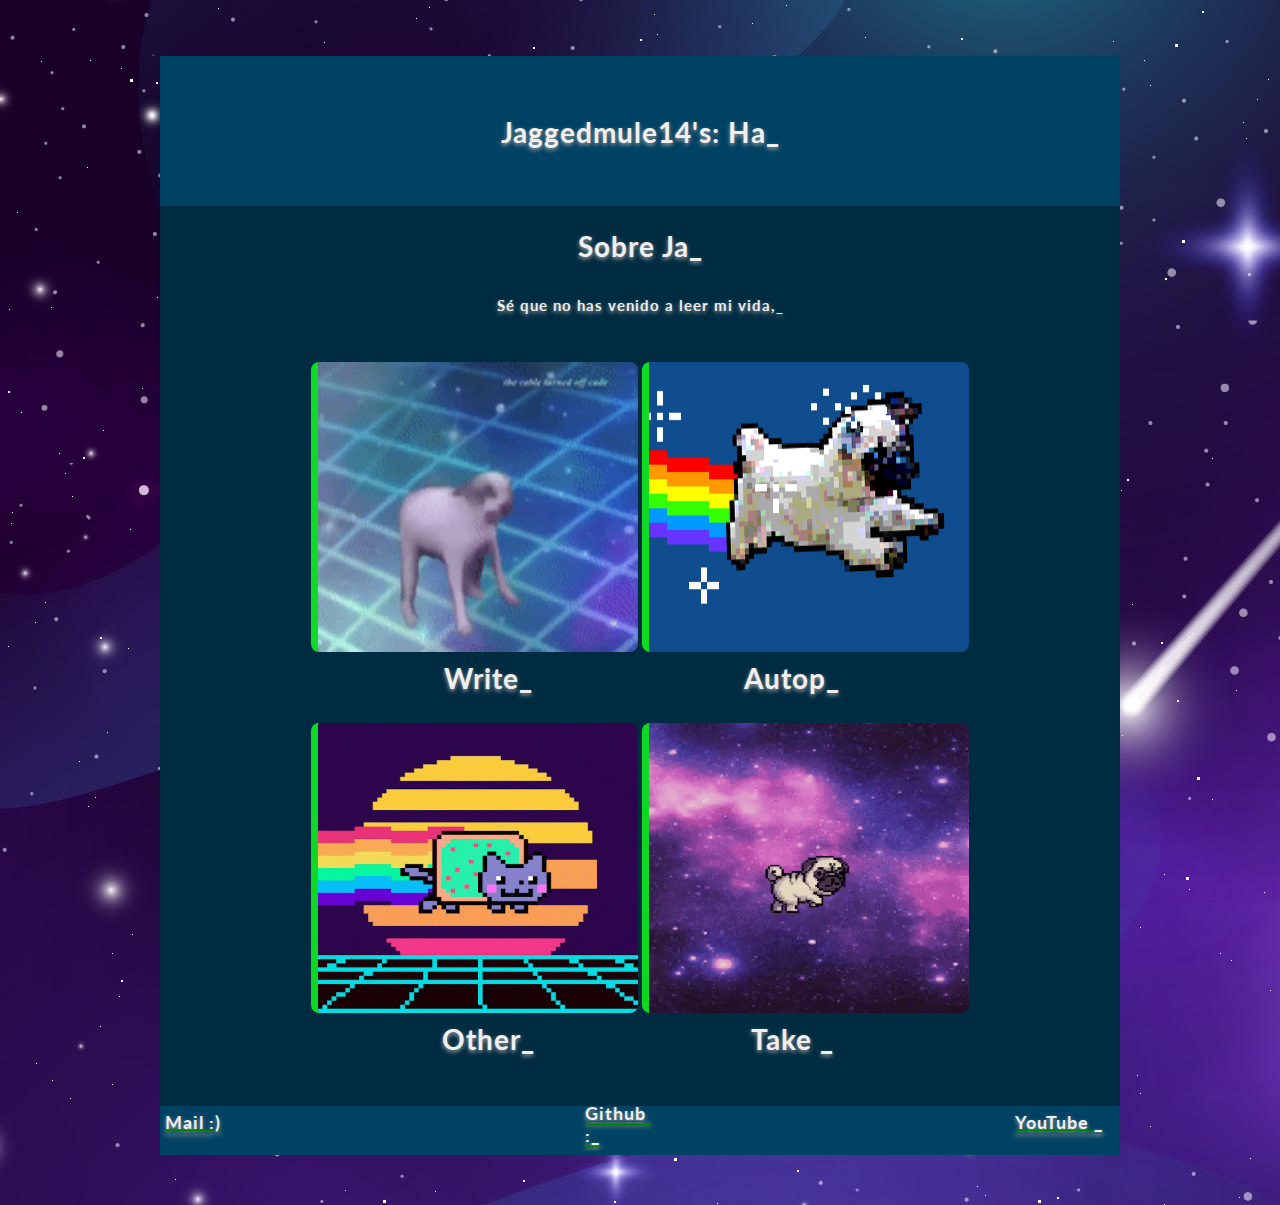
<file: index.html>
<!--<3 ミア ミシェル-->
<!DOCTYPE html>
<html lang="es">
<head>
  <meta charset="UTF-8">
  <meta name="viewport" content="width=device-width, initial-scale=1.0">
  <title>JaggedMule14</title>
  <link href='https://fonts.googleapis.com/css?family=Lato:300,400,700' rel='stylesheet' type='text/css'>
  <link rel="stylesheet" href="css/Styles.css">
  <link rel="shortcut icon" href="images/icon.png" type="image/x-icon">

  <section class="wrapper">
    <div id="stars"></div>
    <div id="stars2"></div>
    <div id="stars3"></div>
  </section>
</head>


<script type="text/javascript" src="js/device_detection.js"></script>


<body>

<div id="contenedor">

  <header>
    <br><br><br>
    <div align="center">
      <link rel="stylesheet" href="css/Title.css">
      <textarea id="typing-text" readonly></textarea>
      <script type="text/javascript" src="js/title.js"></script>
    </div>


  </header>


  <section id="contenido">
  <br>
  <div align="center">
    <link rel="stylesheet" href="css/About.css">
    <textarea id="typing-text1" readonly></textarea>
    <script type="text/javascript" src="js/about.js"></script>
    <br><br>
    <link rel="stylesheet" href="css/Desc.css">
    <textarea id="typing-text2" readonly></textarea>
    <script type="text/javascript" src="js/desc.js"></script>
    <br><br>
    <a href="writeup.html"><img class="dog-image" src="images/perro.gif" alt=""></a>
    <a href="autopwn.html"><img class="pug-image" src="images/pug.gif" alt=""></a>
  </div>

  <div align="center">

    <link rel="stylesheet" href="css/Writeup.css">
    <a href="writeup.html"><textarea id="typing-text3" readonly></textarea></a>
    <script type="text/javascript" src="js/writeup.js"></script>

    <link rel="stylesheet" href="css/Autopwn.css">
    <a href="autopwn.html"><textarea id="typing-text4" readonly></textarea></a>
    <script type="text/javascript" src="js/autopwn.js"></script>

  </div>

  <br>

  <div align="center">

    <a href="others.html"><img class="nyan-image" src="images/nyan.gif" alt=""></a>
    <a href="tklook.html"><img class="pug-run-image" src="images/pug-run.gif" alt=""></a>

  </div>

  <div align="center">

    <link rel="stylesheet" href="css/Others.css">
    <a href="others.html"><textarea id="typing-text8" readonly></textarea></a>
    <script type="text/javascript" src="js/others.js"></script>

    <link rel="stylesheet" href="css/Takealook.css">
    <a href="tklook.html"><textarea id="typing-text9" readonly></textarea></a>
    <script type="text/javascript" src="js/takealook.js"></script>

  </div>

  </section>




  <footer>
    <div align="center">

    <link rel="stylesheet" href="css/Footer_Mail.css">
    <a href="mailto:jaggedmule@gmail.com"><textarea id="typing-text5" readonly></textarea></a>
    <script type="text/javascript" src="js/footer_mail.js"></script>

    <link rel="stylesheet" href="css/Footer_YT.css">
    <a href="https://youtube.com/@jaggedmule14" target="_blank"><textarea align="center" id="typing-text6" readonly></textarea></a>
    <script type="text/javascript" src="js/footer_yt.js"></script>    

    <link rel="stylesheet" href="css/Footer_Github.css">
    <a href="https://github.com/jaggedmule14" target="_blank"><textarea align="right" id="typing-text7" readonly></textarea></a>
    <script type="text/javascript" src="js/footer_github.js"></script>

    </div>
  </footer>


<style>
  p.textstyle{
    font-family: Lato;
    color: white;
  }
</style>


</div>

</body>
</html>
</file>
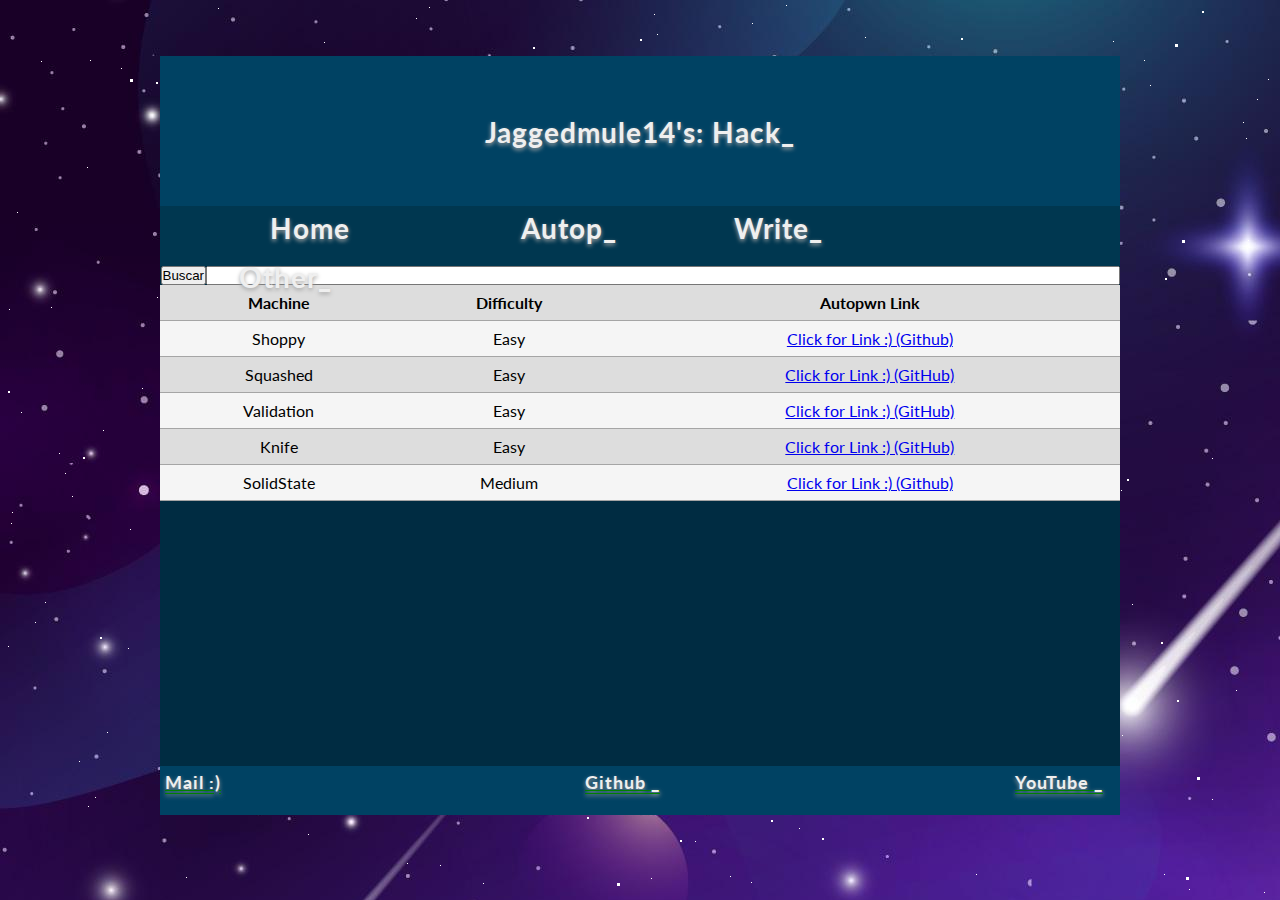
<file: autopwn.html>
<!DOCTYPE html>
<html lang="es">

<head>
  <meta charset="UTF-8">
  <meta name="viewport" content="width=device-width, initial-scale=1.0">
  <title>JaggedMule14</title>
  <link href='https://fonts.googleapis.com/css?family=Lato:300,400,700' rel='stylesheet' type='text/css'>
  <link rel="stylesheet" href="css/Styles_autopwn.css">
  <link rel="shortcut icon" href="images/icon.png" type="image/x-icon">
 
  <section class="wrapper">
      <div id="stars"></div>
      <div id="stars2"></div>
      <div id="stars3"></div>
  </section>


</head>




<body>


    <div id="contenedor">
        <header>
         
          <br><br><br>
          <div align="center">
            <link rel="stylesheet" href="css/Title_autopwn.css">
            <textarea id="typing-text" readonly></textarea>
            <script type="text/javascript" src="js/title_autopwn.js"></script>
          </div>

        </header>
       
        <nav>
             
            <link rel="stylesheet" href="css/Nav_Home.css">
            <a href="index.html"><textarea id="typing-text1" readonly></textarea></a>
            <script type="text/javascript" src="js/nav_home.js"></script>           
          
            <link rel="stylesheet" href="css/Nav_Autopwn.css">
            <a href="autopwn.html"><textarea id="typing-text2" readonly></textarea></a>
            <script type="text/javascript" src="js/nav_autopwn.js"></script>   

            <link rel="stylesheet" href="css/Nav_Writeup.css">
            <a href="writeup.html"><textarea id="typing-text3" readonly></textarea></a>
            <script type="text/javascript" src="js/nav_writeup.js"></script>

            <link rel="stylesheet" href="css/Nav_Others.css">
            <a href="others.html"><textarea id="typing-text4" readonly></textarea></a>
            <script type="text/javascript" src="js/nav_others.js"></script>

        </nav>
       


<style>
table {
  font-family: Lato, sans-serif;
  border-collapse: collapse;
  width: 100%;
}

th {
  border-bottom: 1px solid #a5a5a5;
  text-align: center;
  padding: 8px;
}

td {
  border-bottom:1px solid #a5a5a5;
  text-align: center;
  padding:8px;
}

tr:nth-child(odd) {
  background-color: #dddddd;
}

tr:nth-child(even){
  background-color: #F5F5F5; 
}

tr:hover{
  background-color:#a5a5a5;
}

</style>

<style>
  .searchbar {
    display: flex;
    justify-content: flex-end;

  }
  .boton {
    margin-left: 0px;
  }
  
  .barra {
    width: 910px;
  }
</style>


        <section id="contenido">
            
            <article>
              <div class="searchbar">
              <button onclick="buscar()" class="boton">Buscar</button>
              <input type="text" id="Search" class="barra">
              </div>

              <table id=Table>
                <tr>
                  <th>Machine</th>
                  <th>Difficulty</th>
                  <th>Autopwn Link</th>
                </tr>
                
                <tr>
                  <td>Shoppy</td>
                  <td>Easy</td>
                  <td><a href="https://github.com/jaggedmule14/Shoppy-Hackthebox-Autopwn" target="_blank">Click for Link :) (Github)</a></td>
                </tr>
                  
                <tr>
                  <td>Squashed</td>
                  <td>Easy</td>
                  <td><a href="https://github.com/jaggedmule14/Squashed-Hackthebox-Autopwn" target="_blank">Click for Link :) (GitHub)</a></td>
                </tr>
                
                <tr>
                  <td>Validation</td>
                  <td>Easy</td>
                  <td><a href="https://github.com/jaggedmule14/Validation-HackTheBox-Autopwn" target="_blank">Click for Link :) (GitHub)</a></td>

                </tr>

                <tr>
                  <td>Knife</td>
                  <td>Easy</td>
                  <td><a href="https://github.com/jaggedmule14/Knife-HackTheBox-Autopwn" target="_blank">Click for Link :) (GitHub)</a></td>

                </tr>

                <tr>
                  <td>SolidState</td>
                  <td>Medium</td>
                  <td><a href="https://github.com/jaggedmule14/SolidState-HackTheBox-Autopwn" target="_blank">Click for Link :) (Github)</a></td>

                </tr>
  
              </table> 
            </article>
        </section>
        



        <footer>
          <div align="center">

            <link rel="stylesheet" href="css/Footer_Mail.css">
            <a href="mailto:jaggedmule@gmail.com"><textarea id="typing-text5" readonly></textarea></a>
            <script type="text/javascript" src="js/footer_mail.js"></script>

            <link rel="stylesheet" href="css/Footer_YT.css">
            <a href="https://youtube.com/@jaggedmule14" target="_blank"><textarea align="center" id="typing-text6" readonly></textarea></a>
            <script type="text/javascript" src="js/footer_yt.js"></script>    

            <link rel="stylesheet" href="css/Footer_Github.css">
            <a href="https://github.com/jaggedmule14" target="_blank"><textarea align="right" id="typing-text7" readonly></textarea></a>
            <script type="text/javascript" src="js/footer_github.js"></script>

         </div>
        </footer>


        <script type="text/javascript" src="js/search.js"></script>
    </div>
</body>

</html>
</file>
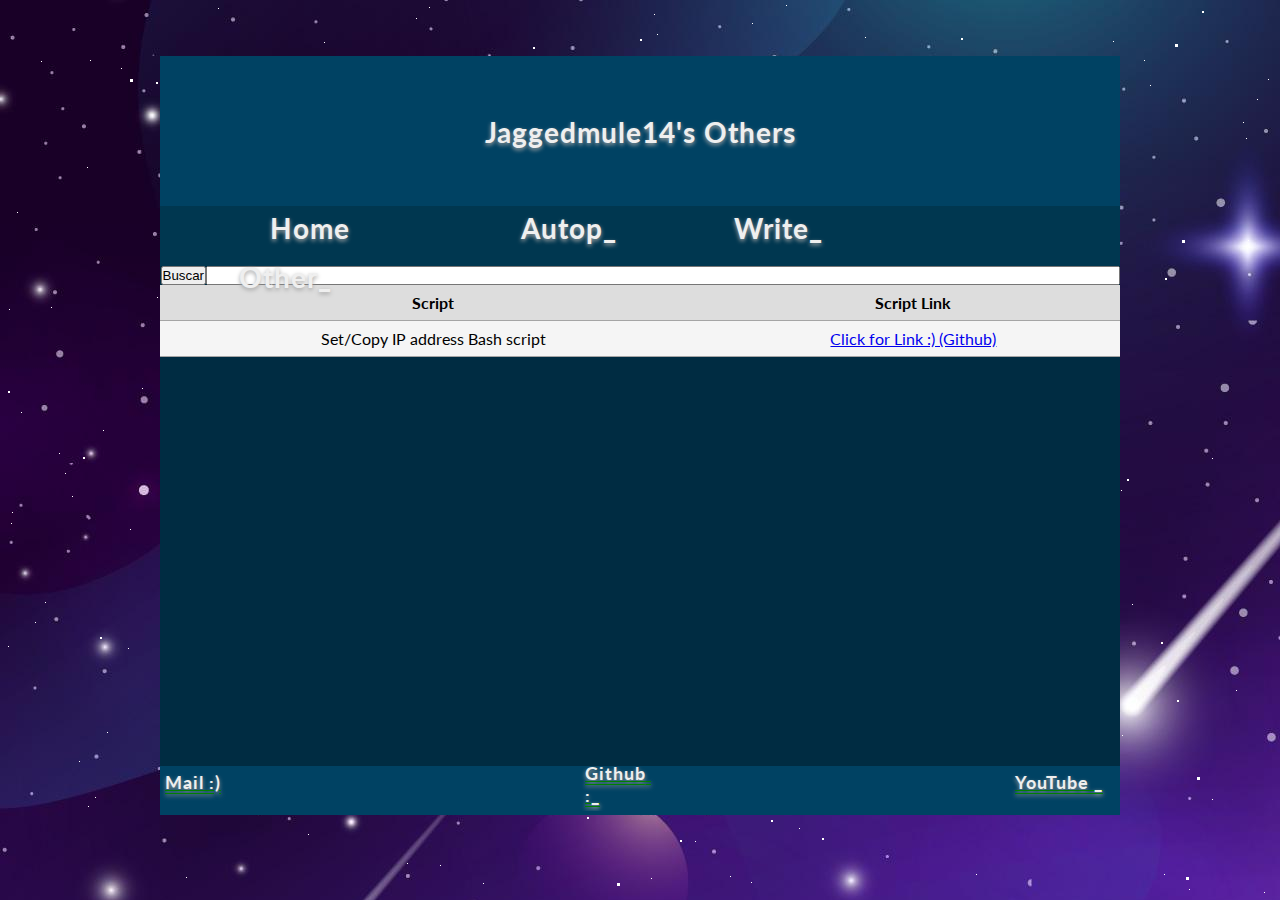
<file: others.html>
<!DOCTYPE html>
<html lang="es">

<head>
  <meta charset="UTF-8">
  <meta name="viewport" content="width=device-width, initial-scale=1.0">
  <title>JaggedMule14</title>
  <link href='https://fonts.googleapis.com/css?family=Lato:300,400,700' rel='stylesheet' type='text/css'>
  <link rel="stylesheet" href="css/Styles_autopwn.css">
  <link rel="shortcut icon" href="images/icon.png" type="image/x-icon">
 
  <section class="wrapper">
      <div id="stars"></div>
      <div id="stars2"></div>
      <div id="stars3"></div>
  </section>


</head>




<body>


    <div id="contenedor">
        <header>
         
          <br><br><br>
          <div align="center">
            <link rel="stylesheet" href="css/Title_others.css">
            <textarea id="typing-text" readonly></textarea>
            <script type="text/javascript" src="js/title_others.js"></script>
          </div>

        </header>
       
        <nav>
             
            <link rel="stylesheet" href="css/Nav_Home.css">
            <a href="index.html"><textarea id="typing-text1" readonly></textarea></a>
            <script type="text/javascript" src="js/nav_home.js"></script>           
          
            <link rel="stylesheet" href="css/Nav_Autopwn.css">
            <a href="autopwn.html"><textarea id="typing-text2" readonly></textarea></a>
            <script type="text/javascript" src="js/nav_autopwn.js"></script>   

            <link rel="stylesheet" href="css/Nav_Writeup.css">
            <a href="writeup.html"><textarea id="typing-text3" readonly></textarea></a>
            <script type="text/javascript" src="js/nav_writeup.js"></script>

            <link rel="stylesheet" href="css/Nav_Others.css">
            <a href="others.html"><textarea id="typing-text4" readonly></textarea></a>
            <script type="text/javascript" src="js/nav_others.js"></script>

        </nav>
       


<style>
table {
  font-family: Lato, sans-serif;
  border-collapse: collapse;
  width: 100%;
}

th {
  border-bottom: 1px solid #a5a5a5;
  text-align: center;
  padding: 8px;
}

td {
  border-bottom:1px solid #a5a5a5;
  text-align: center;
  padding:8px;
}

tr:nth-child(odd) {
  background-color: #dddddd;
}

tr:nth-child(even){
  background-color: #F5F5F5; 
}

tr:hover{
  background-color:#a5a5a5;
}
</style>


<style>
  .searchbar {
    display: flex;
    justify-content: flex-end;

  }
  .boton {
    margin-left: 0px;
  }
  
  .barra {
    width: 910px;
  }
</style>


        <section id="contenido">
            
            <article>
              <div class="searchbar">
              <button onclick="buscar()" class="boton">Buscar</button>
              <input type="text" id="Search" class="barra">
              </div>

              <table id=Table>
                <tr>
                  <th>Script</th>
                  <th>Script Link</th>
                </tr>
                
                <tr>
                  <td>Set/Copy IP address Bash script</td>
                  <td><a href="https://github.com/jaggedmule14/Save-Copy-Box-IP-Address-with-bash" target="_blank">Click for Link :) (Github)</a></td>
                </tr>
                  
              </table> 
            </article>
        </section>
        



        <footer>
          <div align="center">

            <link rel="stylesheet" href="css/Footer_Mail.css">
            <a href="mailto:jaggedmule@gmail.com"><textarea id="typing-text5" readonly></textarea></a>
            <script type="text/javascript" src="js/footer_mail.js"></script>

            <link rel="stylesheet" href="css/Footer_YT.css">
            <a href="https://youtube.com/@jaggedmule14" target="_blank"><textarea align="center" id="typing-text6" readonly></textarea></a>
            <script type="text/javascript" src="js/footer_yt.js"></script>    

            <link rel="stylesheet" href="css/Footer_Github.css">
            <a href="https://github.com/jaggedmule14" target="_blank"><textarea align="right" id="typing-text7" readonly></textarea></a>
            <script type="text/javascript" src="js/footer_github.js"></script>

         </div>
        </footer>

        <script type="text/javascript" src="js/search.js"></script>

    </div>
</body>

</html>
</file>
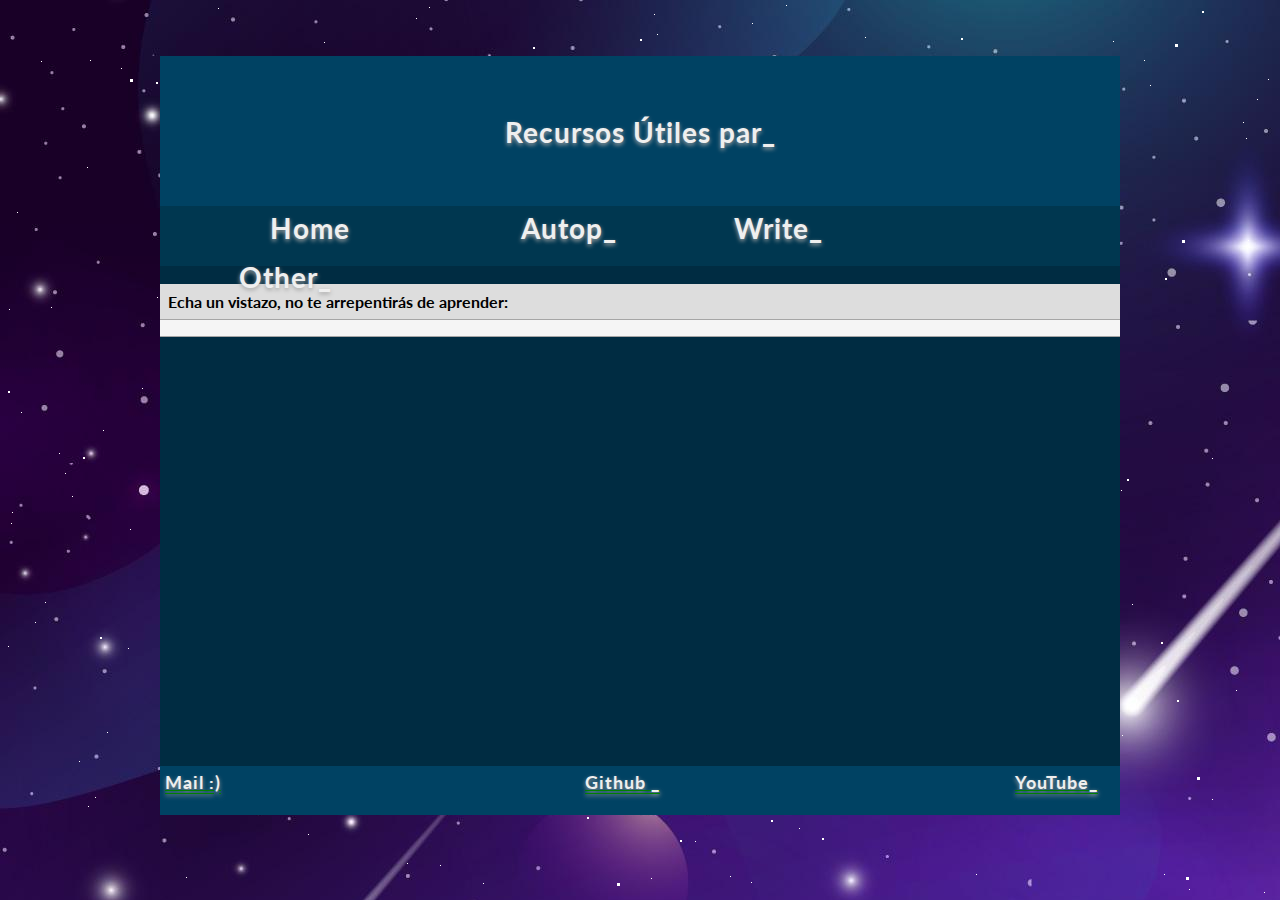
<file: tklook.html>
<!DOCTYPE html>
<html lang="es">

<head>
  <meta charset="UTF-8">
  <meta name="viewport" content="width=device-width, initial-scale=1.0">
  <title>JaggedMule14</title>
  <link href='https://fonts.googleapis.com/css?family=Lato:300,400,700' rel='stylesheet' type='text/css'>
  <link rel="stylesheet" href="css/Styles_autopwn.css">
  <link rel="shortcut icon" href="images/icon.png" type="image/x-icon">
 
  <section class="wrapper">
      <div id="stars"></div>
      <div id="stars2"></div>
      <div id="stars3"></div>
  </section>


</head>




<body>


    <div id="contenedor">
        <header>
         
          <br><br><br>
          <div align="center">
            <link rel="stylesheet" href="css/Title_tklook.css">
            <textarea id="typing-text" readonly></textarea>
            <script type="text/javascript" src="js/title_tklook.js"></script>
          </div>

        </header>
       
        <nav>
             
            <link rel="stylesheet" href="css/Nav_Home.css">
            <a href="index.html"><textarea id="typing-text1" readonly></textarea></a>
            <script type="text/javascript" src="js/nav_home.js"></script>           
          
            <link rel="stylesheet" href="css/Nav_Autopwn.css">
            <a href="autopwn.html"><textarea id="typing-text2" readonly></textarea></a>
            <script type="text/javascript" src="js/nav_autopwn.js"></script>   

            <link rel="stylesheet" href="css/Nav_Writeup.css">
            <a href="writeup.html"><textarea id="typing-text3" readonly></textarea></a>
            <script type="text/javascript" src="js/nav_writeup.js"></script>

            <link rel="stylesheet" href="css/Nav_Others.css">
            <a href="others.html"><textarea id="typing-text4" readonly></textarea></a>
            <script type="text/javascript" src="js/nav_others.js"></script>

        </nav>
       


<style>
table {
  font-family: Lato, sans-serif;
  border-collapse: collapse;
  width: 100%;
}

th {
  border-bottom: 1px solid #a5a5a5;
  text-align: left;
  padding: 8px;
}

td {
  border-bottom:1px solid #a5a5a5;
  text-align: left;
  padding:8px;
}

tr:nth-child(odd) {
  background-color: #dddddd;
}

tr:nth-child(even){
  background-color: #F5F5F5; 
}

tr:hover{
  background-color:#a5a5a5;
}
</style>


        <section id="contenido">
            
            <article>
              <br>
              <table>
                <tr>
                  <th>Echa un vistazo, no te arrepentirás de aprender:</th>
                </tr>
                
                <tr>
                  <td></td>
                </tr>
                  
              </table>
            </article>
        </section>
        



        <footer>
          <div align="center">

            <link rel="stylesheet" href="css/Footer_Mail.css">
            <a href="mailto:jaggedmule@gmail.com"><textarea id="typing-text5" readonly></textarea></a>
            <script type="text/javascript" src="js/footer_mail.js"></script>

            <link rel="stylesheet" href="css/Footer_YT.css">
            <a href="https://youtube.com/@jaggedmule14" target="_blank"><textarea align="center" id="typing-text6" readonly></textarea></a>
            <script type="text/javascript" src="js/footer_yt.js"></script>    

            <link rel="stylesheet" href="css/Footer_Github.css">
            <a href="https://github.com/jaggedmule14" target="_blank"><textarea align="right" id="typing-text7" readonly></textarea></a>
            <script type="text/javascript" src="js/footer_github.js"></script>

         </div>
        </footer>



    </div>
</body>

</html>
</file>
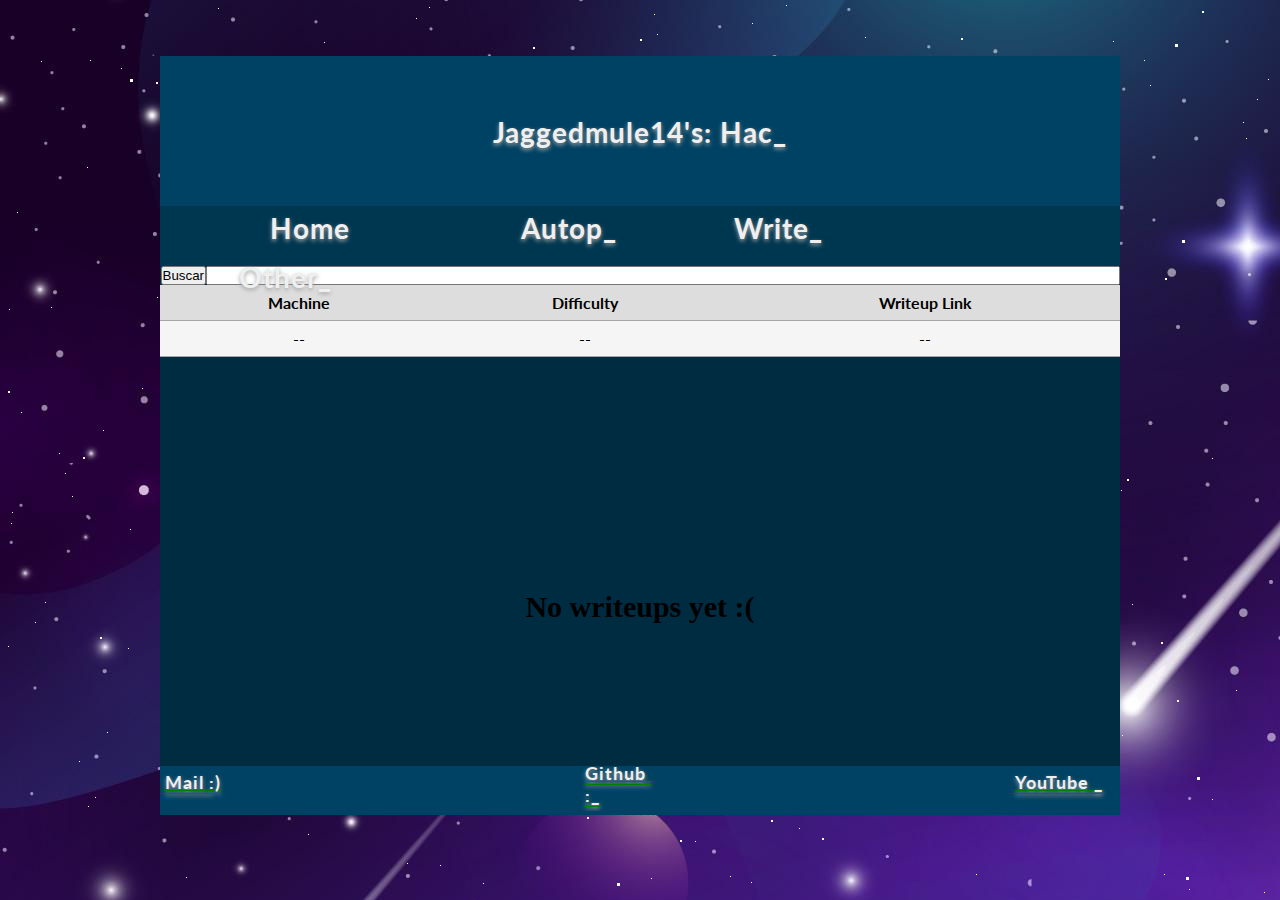
<file: writeup.html>
<!DOCTYPE html>
<html lang="es">

<head>
  <meta charset="UTF-8">
  <meta name="viewport" content="width=device-width, initial-scale=1.0">
  <title>JaggedMule14</title>
  <link href='https://fonts.googleapis.com/css?family=Lato:300,400,700' rel='stylesheet' type='text/css'>
  <link rel="stylesheet" href="css/Styles_autopwn.css">
  <link rel="shortcut icon" href="images/icon.png" type="image/x-icon">
 
  <section class="wrapper">
      <div id="stars"></div>
      <div id="stars2"></div>
      <div id="stars3"></div>
  </section>


</head>




<body>


    <div id="contenedor">
        <header>
         
          <br><br><br>
          <div align="center">
            <link rel="stylesheet" href="css/Title_writeup.css">
            <textarea id="typing-text" readonly></textarea>
            <script type="text/javascript" src="js/title_writeup.js"></script>
          </div>

        </header>
       
        <nav>
             
            <link rel="stylesheet" href="css/Nav_Home.css">
            <a href="index.html"><textarea id="typing-text1" readonly></textarea></a>
            <script type="text/javascript" src="js/nav_home.js"></script>           
          
            <link rel="stylesheet" href="css/Nav_Autopwn.css">
            <a href="autopwn.html"><textarea id="typing-text2" readonly></textarea></a>
            <script type="text/javascript" src="js/nav_autopwn.js"></script>   

            <link rel="stylesheet" href="css/Nav_Writeup.css">
            <a href="writeup.html"><textarea id="typing-text3" readonly></textarea></a>
            <script type="text/javascript" src="js/nav_writeup.js"></script>

            <link rel="stylesheet" href="css/Nav_Others.css">
            <a href="others.html"><textarea id="typing-text4" readonly></textarea></a>
            <script type="text/javascript" src="js/nav_others.js"></script>

        </nav>
       


<style>
table {
  font-family: Lato, sans-serif;
  border-collapse: collapse;
  width: 100%;
}

th {
  border-bottom: 1px solid #a5a5a5;
  text-align: center;
  padding: 8px;
}

td {
  border-bottom:1px solid #a5a5a5;
  text-align: center;
  padding:8px;
}

tr:nth-child(odd) {
  background-color: #dddddd;
}

tr:nth-child(even){
  background-color: #F5F5F5; 
}

tr:hover{
  background-color:#a5a5a5;
}
</style>
<style>
  .searchbar {
    display: flex;
    justify-content: flex-end;

  }
  .boton {
    margin-left: 0px;
  }
  
  .barra {
    width: 910px;
  }
</style>


        <section id="contenido">
            
            <article>
              <div class="searchbar">
              <button onclick="buscar()" class="boton">Buscar</button>
              <input type="text" id="Search" class="barra">
              </div>

              <table id=Table>
                <tr>
                  <th>Machine</th>
                  <th>Difficulty</th>
                  <th>Writeup Link</th>
                </tr>
                
                <tr>
                  <td>--</td>
                  <td>--</td>
                  <td>--</td>
                </tr>
                  
              </table>
              <h2>No writeups yet :(</h2>
            </article>
        </section>
        



        <footer>
          <div align="center">

            <link rel="stylesheet" href="css/Footer_Mail.css">
            <a href="mailto:jaggedmule@gmail.com"><textarea id="typing-text5" readonly></textarea></a>
            <script type="text/javascript" src="js/footer_mail.js"></script>

            <link rel="stylesheet" href="css/Footer_YT.css">
            <a href="https://youtube.com/@jaggedmule14" target="_blank"><textarea align="center" id="typing-text6" readonly></textarea></a>
            <script type="text/javascript" src="js/footer_yt.js"></script>    

            <link rel="stylesheet" href="css/Footer_Github.css">
            <a href="https://github.com/jaggedmule14" target="_blank"><textarea align="right" id="typing-text7" readonly></textarea></a>
            <script type="text/javascript" src="js/footer_github.js"></script>

         </div>
        </footer>


        <script type="text/javascript" src="js/search.js"></script>
    </div>
</body>

</html>
</file>
<file: css/Styles.css>
html {
  background-image: url("../images/background.jpeg");
  background-repeat: repeat;

}


* {
    margin: 0px;
    padding: 0px;
}


header {
    height: 150px;
    background: rgb(00, 66, 99);
}



#contenedor {
    width: 960px;
    margin: auto;
    margin-top: 50px;
    margin-bottom: 50px;
}



header h1 {
    font-size: 50px;
    text-align: center;
    line-height: 150px;
}

nav {
    background: rgb(237, 151, 248);
    height: 60px;
}

nav h2 {
    font-size: 30px;
    text-align: center;
    line-height: 60px;
    color: black;
}

#contenido {
    width: 960px;
    height: 900px;
    float: left;
    background: rgb(00, 44, 66);

}

#contenido h2 {
    font-size: 30px;
    text-align: center;
    line-height: 500px;
    color: black;
}

footer {
    background:  rgb(00, 66, 99);
    clear: both;
}

footer h2 {
    font-size: 40px;
    text-align: center;
    padding: 20px;

}





.dog-image {
  width: 320px;
  height: 290px;
  border-left: 7px solid;
  border-color: #0EDB22;
  border-radius: 8px;
  align: left;
/*  opacity: 1;*/
  display: inline;

}

.pug-image {
  width: 320px;
  height: 290px;
  border-left: 7px solid;
  border-color: #0EDB22;
  border-radius: 8px;
  align: right;
  opacity: 1;
  display: inline;
}

.nyan-image {
  width: 320px;
  height: 290px;
  border-left: 7px solid;
  border-color: #0eD822;
  border-radius: 8px;
  align: left;
  opacity: 1;
  display: inline;
}

.pug-run-image {
  width: 320px;
  height: 290px;
  border-left: 7px solid;
  border-color: #0eD822;
  border-radius: 8px;
  align: right;
  opacity: 1;
  display: inline;
}


#stars {
    width: 1px;
    height: 1px;
    animation: animStar 50s linear infinite;
    box-shadow: 779px 1331px #fff, 324px 42px #fff, 303px 586px #fff,
    1312px 276px #fff, 451px 625px #fff, 521px 1931px #fff, 1087px 1871px #fff,
    36px 1546px #fff, 132px 934px #fff, 1698px 901px #fff, 1418px 664px #fff,
    1448px 1157px #fff, 1084px 232px #fff, 347px 1776px #fff, 1722px 243px #fff,
    1629px 835px #fff, 479px 969px #fff, 1231px 960px #fff, 586px 384px #fff,
    164px 527px #fff, 8px 646px #fff, 1150px 1126px #fff, 665px 1357px #fff,
    1556px 1982px #fff, 1260px 1961px #fff, 1675px 1741px #fff,
    1843px 1514px #fff, 718px 1628px #fff, 242px 1343px #fff, 1497px 1880px #fff,
    1364px 230px #fff, 1739px 1302px #fff, 636px 959px #fff, 304px 686px #fff,
    614px 751px #fff, 1935px 816px #fff, 1428px 60px #fff, 355px 335px #fff,
    1594px 158px #fff, 90px 60px #fff, 1553px 162px #fff, 1239px 1825px #fff,
    1945px 587px #fff, 749px 1785px #fff, 1987px 1172px #fff, 1301px 1237px #fff,
    1039px 342px #fff, 1585px 1481px #fff, 995px 1048px #fff, 524px 932px #fff,
    214px 413px #fff, 1701px 1300px #fff, 1037px 1613px #fff, 1871px 996px #fff,
    1360px 1635px #fff, 1110px 1313px #fff, 412px 1783px #fff, 1949px 177px #fff,
    903px 1854px #fff, 700px 1936px #fff, 378px 125px #fff, 308px 834px #fff,
    1118px 962px #fff, 1350px 1929px #fff, 781px 1811px #fff, 561px 137px #fff,
    757px 1148px #fff, 1670px 1979px #fff, 343px 739px #fff, 945px 795px #fff,
    576px 1903px #fff, 1078px 1436px #fff, 1583px 450px #fff, 1366px 474px #fff,
    297px 1873px #fff, 192px 162px #fff, 1624px 1633px #fff, 59px 453px #fff,
    82px 1872px #fff, 1933px 498px #fff, 1966px 1974px #fff, 1975px 1688px #fff,
    779px 314px #fff, 1858px 1543px #fff, 73px 1507px #fff, 1693px 975px #fff,
    1683px 108px #fff, 1768px 1654px #fff, 654px 14px #fff, 494px 171px #fff,
    1689px 1895px #fff, 1660px 263px #fff, 1031px 903px #fff, 1203px 1393px #fff,
    1333px 1421px #fff, 1113px 41px #fff, 1206px 1645px #fff, 1325px 1635px #fff,
    142px 388px #fff, 572px 215px #fff, 1535px 296px #fff, 1419px 407px #fff,
    1379px 1003px #fff, 329px 469px #fff, 1791px 1652px #fff, 935px 1802px #fff,
    1330px 1820px #fff, 421px 1933px #fff, 828px 365px #fff, 275px 316px #fff,
    707px 960px #fff, 1605px 1554px #fff, 625px 58px #fff, 717px 1697px #fff,
    1669px 246px #fff, 1925px 322px #fff, 1154px 1803px #fff, 1929px 295px #fff,
    1248px 240px #fff, 1045px 1755px #fff, 166px 942px #fff, 1888px 1773px #fff,
    678px 1963px #fff, 1370px 569px #fff, 1974px 1400px #fff, 1786px 460px #fff,
    51px 307px #fff, 784px 1400px #fff, 730px 1258px #fff, 1712px 393px #fff,
    416px 170px #fff, 1797px 1932px #fff, 572px 219px #fff, 1557px 1856px #fff,
    218px 8px #fff, 348px 1334px #fff, 469px 413px #fff, 385px 1738px #fff,
    1357px 1818px #fff, 240px 942px #fff, 248px 1847px #fff, 1535px 806px #fff,
    236px 1514px #fff, 1429px 1556px #fff, 73px 1633px #fff, 1398px 1121px #fff,
    671px 1301px #fff, 1404px 1663px #fff, 740px 1018px #fff, 1600px 377px #fff,
    785px 514px #fff, 112px 1084px #fff, 1915px 1887px #fff, 1463px 1848px #fff,
    687px 1115px #fff, 1268px 1768px #fff, 1729px 1425px #fff,
    1284px 1022px #fff, 801px 974px #fff, 1975px 1317px #fff, 1354px 834px #fff,
    1446px 1484px #fff, 1283px 1786px #fff, 11px 523px #fff, 1842px 236px #fff,
    1355px 654px #fff, 429px 7px #fff, 1033px 1128px #fff, 157px 297px #fff,
    545px 635px #fff, 52px 1080px #fff, 827px 1520px #fff, 1121px 490px #fff,
    9px 309px #fff, 1744px 1586px #fff, 1014px 417px #fff, 1534px 524px #fff,
    958px 552px #fff, 1403px 1496px #fff, 387px 703px #fff, 1522px 548px #fff,
    1355px 282px #fff, 1532px 601px #fff, 1838px 790px #fff, 290px 259px #fff,
    295px 598px #fff, 1601px 539px #fff, 1561px 1272px #fff, 34px 1922px #fff,
    1024px 543px #fff, 467px 369px #fff, 722px 333px #fff, 1976px 1255px #fff,
    766px 983px #fff, 1582px 1285px #fff, 12px 512px #fff, 617px 1410px #fff,
    682px 577px #fff, 1334px 1438px #fff, 439px 327px #fff, 1617px 1661px #fff,
    673px 129px #fff, 794px 941px #fff, 1386px 1902px #fff, 37px 1353px #fff,
    1467px 1353px #fff, 416px 18px #fff, 187px 344px #fff, 200px 1898px #fff,
    1491px 1619px #fff, 811px 347px #fff, 924px 1827px #fff, 945px 217px #fff,
    1735px 1228px #fff, 379px 1890px #fff, 79px 761px #fff, 825px 1837px #fff,
    1980px 1558px #fff, 1308px 1573px #fff, 1488px 1726px #fff,
    382px 1208px #fff, 522px 595px #fff, 1277px 1898px #fff, 354px 552px #fff,
    161px 1784px #fff, 614px 251px #fff, 526px 1576px #fff, 17px 212px #fff,
    179px 996px #fff, 467px 1208px #fff, 1944px 1838px #fff, 1140px 1093px #fff,
    858px 1007px #fff, 200px 1064px #fff, 423px 1964px #fff, 1945px 439px #fff,
    1377px 689px #fff, 1120px 1437px #fff, 1876px 668px #fff, 907px 1324px #fff,
    343px 1976px #fff, 1816px 1501px #fff, 1849px 177px #fff, 647px 91px #fff,
    1984px 1012px #fff, 1336px 1300px #fff, 128px 648px #fff, 305px 1060px #fff,
    1324px 826px #fff, 1263px 1314px #fff, 1801px 629px #fff, 1614px 1555px #fff,
    1634px 90px #fff, 1603px 452px #fff, 891px 1984px #fff, 1556px 1906px #fff,
    121px 68px #fff, 1676px 1714px #fff, 516px 936px #fff, 1947px 1492px #fff,
    1455px 1519px #fff, 45px 602px #fff, 205px 1039px #fff, 793px 172px #fff,
    1562px 1739px #fff, 1056px 110px #fff, 1512px 379px #fff, 1795px 1621px #fff,
    1848px 607px #fff, 262px 1719px #fff, 477px 991px #fff, 483px 883px #fff,
    1239px 1197px #fff, 1496px 647px #fff, 1649px 25px #fff, 1491px 1946px #fff,
    119px 996px #fff, 179px 1472px #fff, 1341px 808px #fff, 1565px 1700px #fff,
    407px 1544px #fff, 1754px 357px #fff, 1288px 981px #fff, 902px 1997px #fff,
    1755px 1668px #fff, 186px 877px #fff, 1202px 1882px #fff, 461px 1213px #fff,
    1400px 748px #fff, 1969px 1899px #fff, 809px 522px #fff, 514px 1219px #fff,
    374px 275px #fff, 938px 1973px #fff, 357px 552px #fff, 144px 1722px #fff,
    1572px 912px #fff, 402px 1858px #fff, 1544px 1195px #fff, 667px 1257px #fff,
    727px 1496px #fff, 993px 232px #fff, 1772px 313px #fff, 1040px 1590px #fff,
    1204px 1973px #fff, 1268px 79px #fff, 1555px 1048px #fff, 986px 1707px #fff,
    978px 1710px #fff, 713px 360px #fff, 407px 863px #fff, 461px 736px #fff,
    284px 1608px #fff, 103px 430px #fff, 1283px 1319px #fff, 977px 1186px #fff,
    1966px 1516px #fff, 1287px 1129px #fff, 70px 1098px #fff, 1189px 889px #fff,
    1126px 1734px #fff, 309px 1292px #fff, 879px 764px #fff, 65px 473px #fff,
    1003px 1959px #fff, 658px 791px #fff, 402px 1576px #fff, 35px 622px #fff,
    529px 1589px #fff, 164px 666px #fff, 1876px 1290px #fff, 1541px 526px #fff,
    270px 1297px #fff, 440px 865px #fff, 1500px 802px #fff, 182px 1754px #fff,
    1264px 892px #fff, 272px 1249px #fff, 1289px 1535px #fff, 190px 1646px #fff,
    955px 242px #fff, 1456px 1597px #fff, 1727px 1983px #fff, 635px 801px #fff,
    226px 455px #fff, 1396px 1710px #fff, 849px 1863px #fff, 237px 1264px #fff,
    839px 140px #fff, 1122px 735px #fff, 1280px 15px #fff, 1318px 242px #fff,
    1819px 1148px #fff, 333px 1392px #fff, 1949px 553px #fff, 1878px 1332px #fff,
    467px 548px #fff, 1812px 1082px #fff, 1067px 193px #fff, 243px 156px #fff,
    483px 1616px #fff, 1714px 933px #fff, 759px 1800px #fff, 1822px 995px #fff,
    1877px 572px #fff, 581px 1084px #fff, 107px 732px #fff, 642px 1837px #fff,
    166px 1493px #fff, 1555px 198px #fff, 819px 307px #fff, 947px 345px #fff,
    827px 224px #fff, 927px 1394px #fff, 540px 467px #fff, 1093px 405px #fff,
    1140px 927px #fff, 130px 529px #fff, 33px 1980px #fff, 1147px 1663px #fff,
    1616px 1436px #fff, 528px 710px #fff, 798px 1100px #fff, 505px 1480px #fff,
    899px 641px #fff, 1909px 1949px #fff, 1311px 964px #fff, 979px 1301px #fff,
    1393px 969px #fff, 1793px 1886px #fff, 292px 357px #fff, 1196px 1718px #fff,
    1290px 1994px #fff, 537px 1973px #fff, 1181px 1674px #fff,
    1740px 1566px #fff, 1307px 265px #fff, 922px 522px #fff, 1892px 472px #fff,
    384px 1746px #fff, 392px 1098px #fff, 647px 548px #fff, 390px 1498px #fff,
    1246px 138px #fff, 730px 876px #fff, 192px 1472px #fff, 1790px 1789px #fff,
    928px 311px #fff, 1253px 1647px #fff, 747px 1921px #fff, 1561px 1025px #fff,
    1533px 1292px #fff, 1985px 195px #fff, 728px 729px #fff, 1712px 1936px #fff,
    512px 1717px #fff, 1528px 483px #fff, 313px 1642px #fff, 281px 1849px #fff,
    1212px 799px #fff, 435px 1191px #fff, 1422px 611px #fff, 1718px 1964px #fff,
    411px 944px #fff, 210px 636px #fff, 1502px 1295px #fff, 1434px 349px #fff,
    769px 60px #fff, 747px 1053px #fff, 789px 504px #fff, 1436px 1264px #fff,
    1893px 1225px #fff, 1394px 1788px #fff, 1108px 1317px #fff,
    1673px 1395px #fff, 854px 1010px #fff, 1705px 80px #fff, 1858px 148px #fff,
    1729px 344px #fff, 1388px 664px #fff, 895px 406px #fff, 1479px 157px #fff,
    1441px 1157px #fff, 552px 1900px #fff, 516px 364px #fff, 1647px 189px #fff,
    1427px 1071px #fff, 785px 729px #fff, 1080px 1710px #fff, 504px 204px #fff,
    1177px 1622px #fff, 657px 34px #fff, 1296px 1099px #fff, 248px 180px #fff,
    1212px 1568px #fff, 667px 1562px #fff, 695px 841px #fff, 1608px 1247px #fff,
    751px 882px #fff, 87px 167px #fff, 607px 1368px #fff, 1363px 1203px #fff,
    1836px 317px #fff, 1668px 1703px #fff, 830px 1154px #fff, 1721px 1398px #fff,
    1601px 1280px #fff, 976px 874px #fff, 1743px 254px #fff, 1020px 1815px #fff,
    1670px 1766px #fff, 1890px 735px #fff, 1379px 136px #fff, 1864px 695px #fff,
    206px 965px #fff, 1404px 1932px #fff, 1923px 1360px #fff, 247px 682px #fff,
    519px 1708px #fff, 645px 750px #fff, 1164px 1204px #fff, 834px 323px #fff,
    172px 1350px #fff, 213px 972px #fff, 1837px 190px #fff, 285px 1806px #fff,
    1047px 1299px #fff, 1548px 825px #fff, 1730px 324px #fff, 1346px 1909px #fff,
    772px 270px #fff, 345px 1190px #fff, 478px 1433px #fff, 1479px 25px #fff,
    1994px 1830px #fff, 1744px 732px #fff, 20px 1635px #fff, 690px 1795px #fff,
    1594px 569px #fff, 579px 245px #fff, 1398px 733px #fff, 408px 1352px #fff,
    1774px 120px #fff, 1152px 1370px #fff, 1698px 1810px #fff, 710px 1450px #fff,
    665px 286px #fff, 493px 1720px #fff, 786px 5px #fff, 637px 1140px #fff,
    764px 324px #fff, 927px 310px #fff, 938px 1424px #fff, 1884px 744px #fff,
    913px 462px #fff, 1831px 1936px #fff, 1527px 249px #fff, 36px 1381px #fff,
    1597px 581px #fff, 1530px 355px #fff, 949px 459px #fff, 799px 828px #fff,
    242px 1471px #fff, 654px 797px #fff, 796px 594px #fff, 1365px 678px #fff,
    752px 23px #fff, 1630px 541px #fff, 982px 72px #fff, 1733px 1831px #fff,
    21px 412px #fff, 775px 998px #fff, 335px 1945px #fff, 264px 583px #fff,
    158px 1311px #fff, 528px 164px #fff, 1978px 574px #fff, 717px 1203px #fff,
    734px 1591px #fff, 1555px 820px #fff, 16px 1943px #fff, 1625px 1177px #fff,
    1236px 690px #fff, 1585px 1590px #fff, 1737px 1728px #fff, 721px 698px #fff,
    1804px 1186px #fff, 166px 980px #fff, 1850px 230px #fff, 330px 1712px #fff,
    95px 797px #fff, 1948px 1078px #fff, 469px 939px #fff, 1269px 1899px #fff,
    955px 1220px #fff, 1137px 1075px #fff, 312px 1293px #fff, 986px 1762px #fff,
    1103px 1238px #fff, 428px 1993px #fff, 355px 570px #fff, 977px 1836px #fff,
    1395px 1092px #fff, 276px 913px #fff, 1743px 656px #fff, 773px 502px #fff,
    1686px 1322px #fff, 1516px 1945px #fff, 1334px 501px #fff, 266px 156px #fff,
    455px 655px #fff, 798px 72px #fff, 1059px 1259px #fff, 1402px 1687px #fff,
    236px 1329px #fff, 1455px 786px #fff, 146px 1228px #fff, 1851px 823px #fff,
    1062px 100px #fff, 1220px 953px #fff, 20px 1826px #fff, 36px 1063px #fff,
    1525px 338px #fff, 790px 1521px #fff, 741px 1099px #fff, 288px 1489px #fff,
    700px 1060px #fff, 390px 1071px #fff, 411px 1036px #fff, 1853px 1072px #fff,
    1446px 1085px #fff, 1164px 874px #fff, 924px 925px #fff, 291px 271px #fff,
    1257px 1964px #fff, 1580px 1352px #fff, 1507px 1216px #fff, 211px 956px #fff,
    985px 1195px #fff, 975px 1640px #fff, 518px 101px #fff, 663px 1395px #fff,
    914px 532px #fff, 145px 1320px #fff, 69px 1397px #fff, 982px 523px #fff,
    257px 725px #fff, 1599px 831px #fff, 1636px 1513px #fff, 1250px 1158px #fff,
    1132px 604px #fff, 183px 102px #fff, 1057px 318px #fff, 1247px 1835px #fff,
    1983px 1110px #fff, 1077px 1455px #fff, 921px 1770px #fff, 806px 1350px #fff,
    1938px 1992px #fff, 855px 1260px #fff, 902px 1345px #fff, 658px 1908px #fff,
    1845px 679px #fff, 712px 1482px #fff, 595px 950px #fff, 1784px 1992px #fff,
    1847px 1785px #fff, 691px 1004px #fff, 175px 1179px #fff, 1666px 1911px #fff,
    41px 61px #fff, 971px 1080px #fff, 1830px 1450px #fff, 1351px 1518px #fff,
    1257px 99px #fff, 1395px 1498px #fff, 1117px 252px #fff, 1779px 597px #fff,
    1346px 729px #fff, 1108px 1144px #fff, 402px 691px #fff, 72px 496px #fff,
    1673px 1604px #fff, 1497px 974px #fff, 1865px 1664px #fff, 88px 806px #fff,
    918px 77px #fff, 244px 1118px #fff, 256px 1820px #fff, 1851px 1840px #fff,
    605px 1851px #fff, 634px 383px #fff, 865px 37px #fff, 943px 1024px #fff,
    1951px 177px #fff, 1097px 523px #fff, 985px 1700px #fff, 1243px 122px #fff,
    768px 1070px #fff, 468px 194px #fff, 320px 1867px #fff, 1850px 185px #fff,
    380px 1616px #fff, 468px 1294px #fff, 1122px 1743px #fff, 884px 299px #fff,
    1300px 1917px #fff, 1860px 396px #fff, 1270px 990px #fff, 529px 733px #fff,
    1975px 1347px #fff, 1885px 685px #fff, 226px 506px #fff, 651px 878px #fff,
    1323px 680px #fff, 1284px 680px #fff, 238px 1967px #fff, 911px 174px #fff,
    1111px 521px #fff, 1150px 85px #fff, 794px 502px #fff, 484px 1856px #fff,
    1809px 368px #fff, 112px 953px #fff, 590px 1009px #fff, 1655px 311px #fff,
    100px 1026px #fff, 1803px 352px #fff, 865px 306px #fff, 1077px 1019px #fff,
    1335px 872px #fff, 1647px 1298px #fff, 1233px 1387px #fff, 698px 1036px #fff,
    659px 1860px #fff, 388px 1412px #fff, 1212px 458px #fff, 755px 1468px #fff,
    696px 1654px #fff, 1144px 60px #fff;
}

#stars2 {
    width: 2px;
    height: 2px;
    animation: animStar 100s linear infinite;
    box-shadow: 1448px 320px #fff, 1775px 1663px #fff, 332px 1364px #fff,
    878px 340px #fff, 569px 1832px #fff, 1422px 1684px #fff, 1946px 1907px #fff,
    121px 979px #fff, 1044px 1069px #fff, 463px 381px #fff, 423px 112px #fff,
    523px 1179px #fff, 779px 654px #fff, 1398px 694px #fff, 1085px 1464px #fff,
    1599px 1869px #fff, 801px 1882px #fff, 779px 1231px #fff, 552px 932px #fff,
    1057px 1196px #fff, 282px 1280px #fff, 496px 1986px #fff, 1833px 1120px #fff,
    1802px 1293px #fff, 6px 1696px #fff, 412px 1902px #fff, 605px 438px #fff,
    24px 1212px #fff, 234px 1320px #fff, 544px 344px #fff, 1107px 170px #fff,
    1603px 196px #fff, 905px 648px #fff, 68px 1458px #fff, 649px 1969px #fff,
    744px 675px #fff, 1127px 478px #fff, 714px 1814px #fff, 1486px 526px #fff,
    270px 1636px #fff, 1931px 149px #fff, 1807px 378px #fff, 8px 390px #fff,
    1415px 699px #fff, 1473px 1211px #fff, 1590px 141px #fff, 270px 1705px #fff,
    69px 1423px #fff, 1108px 1053px #fff, 1946px 128px #fff, 371px 371px #fff,
    1490px 220px #fff, 357px 1885px #fff, 363px 363px #fff, 1896px 1256px #fff,
    1979px 1050px #fff, 947px 1342px #fff, 1754px 242px #fff, 514px 974px #fff,
    65px 1477px #fff, 1840px 547px #fff, 950px 695px #fff, 459px 1150px #fff,
    1124px 1502px #fff, 481px 940px #fff, 680px 839px #fff, 797px 1169px #fff,
    1977px 1491px #fff, 734px 1724px #fff, 210px 298px #fff, 816px 628px #fff,
    686px 770px #fff, 1721px 267px #fff, 1663px 511px #fff, 1481px 1141px #fff,
    582px 248px #fff, 1308px 953px #fff, 628px 657px #fff, 897px 1535px #fff,
    270px 931px #fff, 791px 467px #fff, 1336px 1732px #fff, 1013px 1653px #fff,
    1911px 956px #fff, 587px 816px #fff, 83px 456px #fff, 930px 1478px #fff,
    1587px 1694px #fff, 614px 1200px #fff, 302px 1782px #fff, 1711px 1432px #fff,
    443px 904px #fff, 1666px 714px #fff, 1588px 1167px #fff, 273px 1075px #fff,
    1679px 461px #fff, 721px 664px #fff, 1202px 10px #fff, 166px 1126px #fff,
    331px 1628px #fff, 430px 1565px #fff, 1585px 509px #fff, 640px 38px #fff,
    822px 837px #fff, 1760px 1664px #fff, 1122px 1458px #fff, 398px 131px #fff,
    689px 285px #fff, 460px 652px #fff, 1627px 365px #fff, 348px 1648px #fff,
    819px 1946px #fff, 981px 1917px #fff, 323px 76px #fff, 979px 684px #fff,
    887px 536px #fff, 1348px 1596px #fff, 1055px 666px #fff, 1402px 1797px #fff,
    1300px 1055px #fff, 937px 238px #fff, 1474px 1815px #fff, 1144px 1710px #fff,
    1629px 1087px #fff, 911px 919px #fff, 771px 819px #fff, 403px 720px #fff,
    163px 736px #fff, 1062px 238px #fff, 1774px 818px #fff, 1874px 1178px #fff,
    1177px 699px #fff, 1244px 1244px #fff, 1371px 58px #fff, 564px 1515px #fff,
    1824px 487px #fff, 929px 702px #fff, 394px 1348px #fff, 1161px 641px #fff,
    219px 1841px #fff, 358px 941px #fff, 140px 1759px #fff, 1019px 1345px #fff,
    274px 436px #fff, 1433px 1605px #fff, 1798px 1426px #fff, 294px 1848px #fff,
    1681px 1877px #fff, 1344px 1824px #fff, 1439px 1632px #fff,
    161px 1012px #fff, 1308px 588px #fff, 1789px 582px #fff, 721px 1910px #fff,
    318px 218px #fff, 607px 319px #fff, 495px 535px #fff, 1552px 1575px #fff,
    1562px 67px #fff, 403px 926px #fff, 1096px 1800px #fff, 1814px 1709px #fff,
    1882px 1831px #fff, 533px 46px #fff, 823px 969px #fff, 530px 165px #fff,
    1030px 352px #fff, 1681px 313px #fff, 338px 115px #fff, 1607px 211px #fff,
    1718px 1184px #fff, 1589px 659px #fff, 278px 355px #fff, 464px 1464px #fff,
    1165px 277px #fff, 950px 694px #fff, 1746px 293px #fff, 793px 911px #fff,
    528px 773px #fff, 1883px 1694px #fff, 748px 182px #fff, 1924px 1531px #fff,
    100px 636px #fff, 1473px 1445px #fff, 1264px 1244px #fff, 850px 1377px #fff,
    987px 1976px #fff, 933px 1761px #fff, 922px 1270px #fff, 500px 396px #fff,
    1324px 8px #fff, 1967px 1814px #fff, 1072px 1401px #fff, 961px 37px #fff,
    156px 81px #fff, 1915px 502px #fff, 1076px 1846px #fff, 152px 1669px #fff,
    986px 1529px #fff, 1667px 1137px #fff;
}



#stars3 {
    width: 3px;
    height: 3px;
    animation: animStar 150s linear infinte;
    box-shadow: 387px 1878px #fff, 760px 1564px #fff, 1487px 999px #fff,
    948px 1828px #fff, 1977px 1001px #fff, 1284px 1963px #fff, 656px 284px #fff,
    1268px 1635px #fff, 1820px 598px #fff, 642px 1900px #fff, 296px 57px #fff,
    921px 1620px #fff, 476px 1858px #fff, 658px 613px #fff, 1171px 1363px #fff,
    1419px 283px #fff, 1037px 731px #fff, 503px 663px #fff, 1562px 463px #fff,
    383px 1197px #fff, 1171px 1233px #fff, 876px 1768px #fff, 856px 1615px #fff,
    1375px 1924px #fff, 1725px 918px #fff, 952px 119px #fff, 768px 1212px #fff,
    992px 1462px #fff, 1929px 717px #fff, 1947px 755px #fff, 1818px 1123px #fff,
    1896px 1672px #fff, 460px 198px #fff, 256px 271px #fff, 752px 544px #fff,
    1222px 1859px #fff, 1851px 443px #fff, 313px 1858px #fff, 709px 446px #fff,
    1546px 697px #fff, 674px 1155px #fff, 1112px 130px #fff, 355px 1790px #fff,
    1496px 974px #fff, 1696px 480px #fff, 1316px 1265px #fff, 1645px 1063px #fff,
    1182px 237px #fff, 427px 1582px #fff, 859px 253px #fff, 458px 939px #fff,
    1517px 1644px #fff, 1943px 60px #fff, 212px 1650px #fff, 966px 1786px #fff,
    473px 712px #fff, 130px 76px #fff, 1417px 1186px #fff, 909px 1580px #fff,
    1913px 762px #fff, 204px 1143px #fff, 1998px 1057px #fff, 1468px 1301px #fff,
    144px 1676px #fff, 21px 1601px #fff, 382px 1362px #fff, 912px 753px #fff,
    1488px 1405px #fff, 802px 156px #fff, 174px 550px #fff, 338px 1366px #fff,
    1197px 774px #fff, 602px 486px #fff, 682px 1877px #fff, 348px 1503px #fff,
    407px 1139px #fff, 950px 1400px #fff, 922px 1139px #fff, 1697px 293px #fff,
    1238px 1281px #fff, 1038px 1197px #fff, 376px 1889px #fff,
    1255px 1680px #fff, 1008px 1316px #fff, 1538px 1447px #fff,
    1186px 874px #fff, 1967px 640px #fff, 1341px 19px #fff, 29px 1732px #fff,
    16px 1650px #fff, 1021px 1075px #fff, 723px 424px #fff, 1175px 41px #fff,
    494px 1957px #fff, 1296px 431px #fff, 175px 1507px #fff, 831px 121px #fff,
    498px 1947px #fff, 617px 880px #fff, 240px 403px #fff;
}


@keyframes animStar {
    from {
        transform: translateY(0px);
    }
    to {
        transform: translateY(-2000px);
    }
}
</file>
<file: css/Title.css>
#typing-text {
  width: 800px;
  height: 80px;
  font-size: 28px;
	text-shadow: #A3A3A3 0px 2px 4px;
  top: 50%;
  border: solid 0px #C9C9C9;
  color: #EFEFEF;
  font-weight: 300;
  letter-spacing: 1px;
  background-color: transparent;
  text-align: center;
  font-family: Lato;
  font-weight: bold;
  padding: 5px;
  resize: none;
  outline: none;
  box-sizing: border-box;
}
</file>
<file: css/About.css>
#typing-text1 {
  width: 800px;
  height: 45px;
  font-size: 28px;
	text-shadow: #A3A3A3 0px 2px 4px;
  top: 50%;
  border: solid 0px #C9C9C9;
  color: #EFEFEF;
  font-weight: 300;
  letter-spacing: 1px;
  background-color: transparent;
  text-align: center;
  font-family: Lato;
  font-weight: bold;
  padding: 5px;
  resize: none;
  outline: none;
  box-sizing: border-box;
}
</file>
<file: css/Desc.css>
#typing-text2 {
  width: 800px;
  height: 49px;
  font-size: 15px;
	text-shadow: #A3A3A3 0px 2px 4px;
  top: 50%;
  border: solid 0px #C9C9C9;
  color: #EFEFEF;
  font-weight: 300;
  letter-spacing: 1px;
  background-color: transparent;
  text-align: center;
  font-family: Lato;
  font-weight: bold;
  padding: 5px;
  resize: none;
  outline: none;
  box-sizing: border-box;
}
</file>
<file: css/Writeup.css>
#typing-text3 {
  cursor: pointer;
  width: 300px;
  height: 45px;
  font-size: 28px;
	text-shadow: #A3A3A3 0px 2px 4px;
  top: 50%;
  border: solid 0px #C9C9C9;
  color: #EFEFEF;
  font-weight: 300;
  letter-spacing: 1px;
  background-color: transparent;
  text-align: center;
  font-family: Lato;
  font-weight: bold;
  padding: 5px;
  resize: none;
  outline: none;
  box-sizing: border-box;
}
</file>
<file: css/Autopwn.css>
#typing-text4 {
  cursor: pointer;
  width: 300px;
  height: 45px;
  font-size: 28px;
	text-shadow: #A3A3A3 0px 2px 4px;
  top: 50%;
  border: solid 0px #C9C9C9;
  color: #EFEFEF;
  font-weight: 300;
  letter-spacing: 1px;
  background-color: transparent;
  text-align: center;
  font-family: Lato;
  font-weight: bold;
  padding: 5px;
  resize: none;
  outline: none;
  box-sizing: border-box;
}
</file>
<file: css/Others.css>
#typing-text8 {
  cursor: pointer;
  width: 300px;
  height: 45px;
  font-size: 28px;
	text-shadow: #A3A3A3 0px 2px 4px;
  top: 50%;
  border: solid 0px #C9C9C9;
  color: #EFEFEF;
  font-weight: 300;
  letter-spacing: 1px;
  background-color: transparent;
  text-align: center;
  font-family: Lato;
  font-weight: bold;
  padding: 5px;
  resize: none;
  outline: none;
  box-sizing: border-box;
}
</file>
<file: css/Takealook.css>
#typing-text9 {
  cursor: pointer;
  width: 300px;
  height: 45px;
  font-size: 28px;
	text-shadow: #A3A3A3 0px 2px 4px;
  top: 50%;
  border: solid 0px #C9C9C9;
  color: #EFEFEF;
  font-weight: 300;
  letter-spacing: 1px;
  background-color: transparent;
  text-align: center;
  font-family: Lato;
  font-weight: bold;
  padding: 5px;
  resize: none;
  outline: none;
  box-sizing: border-box;
}
</file>
<file: css/Footer_Mail.css>
#typing-text5 {
  text-decoration: underline double green;
  float: left;
  cursor: pointer;
  width: 80px;
  height: 45px;
  font-size: 18px;
	text-shadow: #A3A3A3 0px 2px 4px;
  top: 50%;
  border: solid 0px #C9C9C9;
  color: #EFEFEF;
  font-weight: 300;
  letter-spacing: 1px;
  background-color: transparent;
  text-align: left;
  font-family: Lato;
  font-weight: bold;
  padding: 5px;
  resize: none;
  outline: none;
  box-sizing: border-box;
}
</file>
<file: css/Footer_YT.css>
#typing-text6 {
  text-decoration: underline double green;
  float: right;
  cursor: pointer;
  width: 110px;
  height: 45px;
  font-size: 18px;
	text-shadow: #A3A3A3 0px 2px 4px;
  top: 50%;
  border: solid 0px #C9C9C9;
  color: #EFEFEF;
  font-weight: 300;
  letter-spacing: 1px;
  background-color: transparent;
  text-align: left;
  font-family: Lato;
  font-weight: bold;
  padding: 5px;
  resize: none;
  outline: none;
  box-sizing: border-box;
}
</file>
<file: css/Footer_Github.css>
#typing-text7 {
  text-decoration: underline double green;
  float:center;
  cursor: pointer;
  width: 90px;
  height: 45px;
  font-size: 18px;
	text-shadow: #A3A3A3 0px 2px 4px;
  top: 50%;
  border: solid 0px #C9C9C9;
  color: #EFEFEF;
  font-weight: 300;
  letter-spacing: 1px;
  background-color: transparent;
  text-align: left;
  font-family: Lato;
  font-weight: bold;
  padding: 5px;
  resize: none;
  outline: none;
  box-sizing: border-box;
}
</file>
<file: css/Styles_autopwn.css>
html {
  background-image: url("../images/background.jpeg");
  background-repeat: no-repeat;

}

* {
    margin: 0px;
    padding: 0px;
}


header {
    height: 150px;
    background: rgb(00, 66, 99);
}


#contenedor {
    width: 960px;
    margin: auto;
    margin-top: 50px;
    margin-bottom: 50px;
}


header h1 {
    font-size: 50px;
    text-align: center;
    line-height: 150px;
}

nav {
    background: rgb(00, 55, 80);
    height: 60px;
}

nav h2 {
    font-size: 30px;
    text-align: center;
    line-height: 60px;
    color: black;
}

#contenido {
    width: 960px;
    height: 500px;
    float: left;
    background: rgb(00, 44, 66);

}

#contenido h2 {
    font-size: 30px;
    text-align: center;
    line-height: 500px;
    color: black;
}

footer {
    background:  rgb(00, 66, 99);
    clear: both;
}

footer h2 {
    font-size: 40px;
    text-align: center;
    padding: 20px;

}





#stars {
    width: 1px;
    height: 1px;
    background: transparent;
    animation: animStar 50s linear infinite;
    box-shadow: 779px 1331px #fff, 324px 42px #fff, 303px 586px #fff,
    1312px 276px #fff, 451px 625px #fff, 521px 1931px #fff, 1087px 1871px #fff,
    36px 1546px #fff, 132px 934px #fff, 1698px 901px #fff, 1418px 664px #fff,
    1448px 1157px #fff, 1084px 232px #fff, 347px 1776px #fff, 1722px 243px #fff,
    1629px 835px #fff, 479px 969px #fff, 1231px 960px #fff, 586px 384px #fff,
    164px 527px #fff, 8px 646px #fff, 1150px 1126px #fff, 665px 1357px #fff,
    1556px 1982px #fff, 1260px 1961px #fff, 1675px 1741px #fff,
    1843px 1514px #fff, 718px 1628px #fff, 242px 1343px #fff, 1497px 1880px #fff,
    1364px 230px #fff, 1739px 1302px #fff, 636px 959px #fff, 304px 686px #fff,
    614px 751px #fff, 1935px 816px #fff, 1428px 60px #fff, 355px 335px #fff,
    1594px 158px #fff, 90px 60px #fff, 1553px 162px #fff, 1239px 1825px #fff,
    1945px 587px #fff, 749px 1785px #fff, 1987px 1172px #fff, 1301px 1237px #fff,
    1039px 342px #fff, 1585px 1481px #fff, 995px 1048px #fff, 524px 932px #fff,
    214px 413px #fff, 1701px 1300px #fff, 1037px 1613px #fff, 1871px 996px #fff,
    1360px 1635px #fff, 1110px 1313px #fff, 412px 1783px #fff, 1949px 177px #fff,
    903px 1854px #fff, 700px 1936px #fff, 378px 125px #fff, 308px 834px #fff,
    1118px 962px #fff, 1350px 1929px #fff, 781px 1811px #fff, 561px 137px #fff,
    757px 1148px #fff, 1670px 1979px #fff, 343px 739px #fff, 945px 795px #fff,
    576px 1903px #fff, 1078px 1436px #fff, 1583px 450px #fff, 1366px 474px #fff,
    297px 1873px #fff, 192px 162px #fff, 1624px 1633px #fff, 59px 453px #fff,
    82px 1872px #fff, 1933px 498px #fff, 1966px 1974px #fff, 1975px 1688px #fff,
    779px 314px #fff, 1858px 1543px #fff, 73px 1507px #fff, 1693px 975px #fff,
    1683px 108px #fff, 1768px 1654px #fff, 654px 14px #fff, 494px 171px #fff,
    1689px 1895px #fff, 1660px 263px #fff, 1031px 903px #fff, 1203px 1393px #fff,
    1333px 1421px #fff, 1113px 41px #fff, 1206px 1645px #fff, 1325px 1635px #fff,
    142px 388px #fff, 572px 215px #fff, 1535px 296px #fff, 1419px 407px #fff,
    1379px 1003px #fff, 329px 469px #fff, 1791px 1652px #fff, 935px 1802px #fff,
    1330px 1820px #fff, 421px 1933px #fff, 828px 365px #fff, 275px 316px #fff,
    707px 960px #fff, 1605px 1554px #fff, 625px 58px #fff, 717px 1697px #fff,
    1669px 246px #fff, 1925px 322px #fff, 1154px 1803px #fff, 1929px 295px #fff,
    1248px 240px #fff, 1045px 1755px #fff, 166px 942px #fff, 1888px 1773px #fff,
    678px 1963px #fff, 1370px 569px #fff, 1974px 1400px #fff, 1786px 460px #fff,
    51px 307px #fff, 784px 1400px #fff, 730px 1258px #fff, 1712px 393px #fff,
    416px 170px #fff, 1797px 1932px #fff, 572px 219px #fff, 1557px 1856px #fff,
    218px 8px #fff, 348px 1334px #fff, 469px 413px #fff, 385px 1738px #fff,
    1357px 1818px #fff, 240px 942px #fff, 248px 1847px #fff, 1535px 806px #fff,
    236px 1514px #fff, 1429px 1556px #fff, 73px 1633px #fff, 1398px 1121px #fff,
    671px 1301px #fff, 1404px 1663px #fff, 740px 1018px #fff, 1600px 377px #fff,
    785px 514px #fff, 112px 1084px #fff, 1915px 1887px #fff, 1463px 1848px #fff,
    687px 1115px #fff, 1268px 1768px #fff, 1729px 1425px #fff,
    1284px 1022px #fff, 801px 974px #fff, 1975px 1317px #fff, 1354px 834px #fff,
    1446px 1484px #fff, 1283px 1786px #fff, 11px 523px #fff, 1842px 236px #fff,
    1355px 654px #fff, 429px 7px #fff, 1033px 1128px #fff, 157px 297px #fff,
    545px 635px #fff, 52px 1080px #fff, 827px 1520px #fff, 1121px 490px #fff,
    9px 309px #fff, 1744px 1586px #fff, 1014px 417px #fff, 1534px 524px #fff,
    958px 552px #fff, 1403px 1496px #fff, 387px 703px #fff, 1522px 548px #fff,
    1355px 282px #fff, 1532px 601px #fff, 1838px 790px #fff, 290px 259px #fff,
    295px 598px #fff, 1601px 539px #fff, 1561px 1272px #fff, 34px 1922px #fff,
    1024px 543px #fff, 467px 369px #fff, 722px 333px #fff, 1976px 1255px #fff,
    766px 983px #fff, 1582px 1285px #fff, 12px 512px #fff, 617px 1410px #fff,
    682px 577px #fff, 1334px 1438px #fff, 439px 327px #fff, 1617px 1661px #fff,
    673px 129px #fff, 794px 941px #fff, 1386px 1902px #fff, 37px 1353px #fff,
    1467px 1353px #fff, 416px 18px #fff, 187px 344px #fff, 200px 1898px #fff,
    1491px 1619px #fff, 811px 347px #fff, 924px 1827px #fff, 945px 217px #fff,
    1735px 1228px #fff, 379px 1890px #fff, 79px 761px #fff, 825px 1837px #fff,
    1980px 1558px #fff, 1308px 1573px #fff, 1488px 1726px #fff,
    382px 1208px #fff, 522px 595px #fff, 1277px 1898px #fff, 354px 552px #fff,
    161px 1784px #fff, 614px 251px #fff, 526px 1576px #fff, 17px 212px #fff,
    179px 996px #fff, 467px 1208px #fff, 1944px 1838px #fff, 1140px 1093px #fff,
    858px 1007px #fff, 200px 1064px #fff, 423px 1964px #fff, 1945px 439px #fff,
    1377px 689px #fff, 1120px 1437px #fff, 1876px 668px #fff, 907px 1324px #fff,
    343px 1976px #fff, 1816px 1501px #fff, 1849px 177px #fff, 647px 91px #fff,
    1984px 1012px #fff, 1336px 1300px #fff, 128px 648px #fff, 305px 1060px #fff,
    1324px 826px #fff, 1263px 1314px #fff, 1801px 629px #fff, 1614px 1555px #fff,
    1634px 90px #fff, 1603px 452px #fff, 891px 1984px #fff, 1556px 1906px #fff,
    121px 68px #fff, 1676px 1714px #fff, 516px 936px #fff, 1947px 1492px #fff,
    1455px 1519px #fff, 45px 602px #fff, 205px 1039px #fff, 793px 172px #fff,
    1562px 1739px #fff, 1056px 110px #fff, 1512px 379px #fff, 1795px 1621px #fff,
    1848px 607px #fff, 262px 1719px #fff, 477px 991px #fff, 483px 883px #fff,
    1239px 1197px #fff, 1496px 647px #fff, 1649px 25px #fff, 1491px 1946px #fff,
    119px 996px #fff, 179px 1472px #fff, 1341px 808px #fff, 1565px 1700px #fff,
    407px 1544px #fff, 1754px 357px #fff, 1288px 981px #fff, 902px 1997px #fff,
    1755px 1668px #fff, 186px 877px #fff, 1202px 1882px #fff, 461px 1213px #fff,
    1400px 748px #fff, 1969px 1899px #fff, 809px 522px #fff, 514px 1219px #fff,
    374px 275px #fff, 938px 1973px #fff, 357px 552px #fff, 144px 1722px #fff,
    1572px 912px #fff, 402px 1858px #fff, 1544px 1195px #fff, 667px 1257px #fff,
    727px 1496px #fff, 993px 232px #fff, 1772px 313px #fff, 1040px 1590px #fff,
    1204px 1973px #fff, 1268px 79px #fff, 1555px 1048px #fff, 986px 1707px #fff,
    978px 1710px #fff, 713px 360px #fff, 407px 863px #fff, 461px 736px #fff,
    284px 1608px #fff, 103px 430px #fff, 1283px 1319px #fff, 977px 1186px #fff,
    1966px 1516px #fff, 1287px 1129px #fff, 70px 1098px #fff, 1189px 889px #fff,
    1126px 1734px #fff, 309px 1292px #fff, 879px 764px #fff, 65px 473px #fff,
    1003px 1959px #fff, 658px 791px #fff, 402px 1576px #fff, 35px 622px #fff,
    529px 1589px #fff, 164px 666px #fff, 1876px 1290px #fff, 1541px 526px #fff,
    270px 1297px #fff, 440px 865px #fff, 1500px 802px #fff, 182px 1754px #fff,
    1264px 892px #fff, 272px 1249px #fff, 1289px 1535px #fff, 190px 1646px #fff,
    955px 242px #fff, 1456px 1597px #fff, 1727px 1983px #fff, 635px 801px #fff,
    226px 455px #fff, 1396px 1710px #fff, 849px 1863px #fff, 237px 1264px #fff,
    839px 140px #fff, 1122px 735px #fff, 1280px 15px #fff, 1318px 242px #fff,
    1819px 1148px #fff, 333px 1392px #fff, 1949px 553px #fff, 1878px 1332px #fff,
    467px 548px #fff, 1812px 1082px #fff, 1067px 193px #fff, 243px 156px #fff,
    483px 1616px #fff, 1714px 933px #fff, 759px 1800px #fff, 1822px 995px #fff,
    1877px 572px #fff, 581px 1084px #fff, 107px 732px #fff, 642px 1837px #fff,
    166px 1493px #fff, 1555px 198px #fff, 819px 307px #fff, 947px 345px #fff,
    827px 224px #fff, 927px 1394px #fff, 540px 467px #fff, 1093px 405px #fff,
    1140px 927px #fff, 130px 529px #fff, 33px 1980px #fff, 1147px 1663px #fff,
    1616px 1436px #fff, 528px 710px #fff, 798px 1100px #fff, 505px 1480px #fff,
    899px 641px #fff, 1909px 1949px #fff, 1311px 964px #fff, 979px 1301px #fff,
    1393px 969px #fff, 1793px 1886px #fff, 292px 357px #fff, 1196px 1718px #fff,
    1290px 1994px #fff, 537px 1973px #fff, 1181px 1674px #fff,
    1740px 1566px #fff, 1307px 265px #fff, 922px 522px #fff, 1892px 472px #fff,
    384px 1746px #fff, 392px 1098px #fff, 647px 548px #fff, 390px 1498px #fff,
    1246px 138px #fff, 730px 876px #fff, 192px 1472px #fff, 1790px 1789px #fff,
    928px 311px #fff, 1253px 1647px #fff, 747px 1921px #fff, 1561px 1025px #fff,
    1533px 1292px #fff, 1985px 195px #fff, 728px 729px #fff, 1712px 1936px #fff,
    512px 1717px #fff, 1528px 483px #fff, 313px 1642px #fff, 281px 1849px #fff,
    1212px 799px #fff, 435px 1191px #fff, 1422px 611px #fff, 1718px 1964px #fff,
    411px 944px #fff, 210px 636px #fff, 1502px 1295px #fff, 1434px 349px #fff,
    769px 60px #fff, 747px 1053px #fff, 789px 504px #fff, 1436px 1264px #fff,
    1893px 1225px #fff, 1394px 1788px #fff, 1108px 1317px #fff,
    1673px 1395px #fff, 854px 1010px #fff, 1705px 80px #fff, 1858px 148px #fff,
    1729px 344px #fff, 1388px 664px #fff, 895px 406px #fff, 1479px 157px #fff,
    1441px 1157px #fff, 552px 1900px #fff, 516px 364px #fff, 1647px 189px #fff,
    1427px 1071px #fff, 785px 729px #fff, 1080px 1710px #fff, 504px 204px #fff,
    1177px 1622px #fff, 657px 34px #fff, 1296px 1099px #fff, 248px 180px #fff,
    1212px 1568px #fff, 667px 1562px #fff, 695px 841px #fff, 1608px 1247px #fff,
    751px 882px #fff, 87px 167px #fff, 607px 1368px #fff, 1363px 1203px #fff,
    1836px 317px #fff, 1668px 1703px #fff, 830px 1154px #fff, 1721px 1398px #fff,
    1601px 1280px #fff, 976px 874px #fff, 1743px 254px #fff, 1020px 1815px #fff,
    1670px 1766px #fff, 1890px 735px #fff, 1379px 136px #fff, 1864px 695px #fff,
    206px 965px #fff, 1404px 1932px #fff, 1923px 1360px #fff, 247px 682px #fff,
    519px 1708px #fff, 645px 750px #fff, 1164px 1204px #fff, 834px 323px #fff,
    172px 1350px #fff, 213px 972px #fff, 1837px 190px #fff, 285px 1806px #fff,
    1047px 1299px #fff, 1548px 825px #fff, 1730px 324px #fff, 1346px 1909px #fff,
    772px 270px #fff, 345px 1190px #fff, 478px 1433px #fff, 1479px 25px #fff,
    1994px 1830px #fff, 1744px 732px #fff, 20px 1635px #fff, 690px 1795px #fff,
    1594px 569px #fff, 579px 245px #fff, 1398px 733px #fff, 408px 1352px #fff,
    1774px 120px #fff, 1152px 1370px #fff, 1698px 1810px #fff, 710px 1450px #fff,
    665px 286px #fff, 493px 1720px #fff, 786px 5px #fff, 637px 1140px #fff,
    764px 324px #fff, 927px 310px #fff, 938px 1424px #fff, 1884px 744px #fff,
    913px 462px #fff, 1831px 1936px #fff, 1527px 249px #fff, 36px 1381px #fff,
    1597px 581px #fff, 1530px 355px #fff, 949px 459px #fff, 799px 828px #fff,
    242px 1471px #fff, 654px 797px #fff, 796px 594px #fff, 1365px 678px #fff,
    752px 23px #fff, 1630px 541px #fff, 982px 72px #fff, 1733px 1831px #fff,
    21px 412px #fff, 775px 998px #fff, 335px 1945px #fff, 264px 583px #fff,
    158px 1311px #fff, 528px 164px #fff, 1978px 574px #fff, 717px 1203px #fff,
    734px 1591px #fff, 1555px 820px #fff, 16px 1943px #fff, 1625px 1177px #fff,
    1236px 690px #fff, 1585px 1590px #fff, 1737px 1728px #fff, 721px 698px #fff,
    1804px 1186px #fff, 166px 980px #fff, 1850px 230px #fff, 330px 1712px #fff,
    95px 797px #fff, 1948px 1078px #fff, 469px 939px #fff, 1269px 1899px #fff,
    955px 1220px #fff, 1137px 1075px #fff, 312px 1293px #fff, 986px 1762px #fff,
    1103px 1238px #fff, 428px 1993px #fff, 355px 570px #fff, 977px 1836px #fff,
    1395px 1092px #fff, 276px 913px #fff, 1743px 656px #fff, 773px 502px #fff,
    1686px 1322px #fff, 1516px 1945px #fff, 1334px 501px #fff, 266px 156px #fff,
    455px 655px #fff, 798px 72px #fff, 1059px 1259px #fff, 1402px 1687px #fff,
    236px 1329px #fff, 1455px 786px #fff, 146px 1228px #fff, 1851px 823px #fff,
    1062px 100px #fff, 1220px 953px #fff, 20px 1826px #fff, 36px 1063px #fff,
    1525px 338px #fff, 790px 1521px #fff, 741px 1099px #fff, 288px 1489px #fff,
    700px 1060px #fff, 390px 1071px #fff, 411px 1036px #fff, 1853px 1072px #fff,
    1446px 1085px #fff, 1164px 874px #fff, 924px 925px #fff, 291px 271px #fff,
    1257px 1964px #fff, 1580px 1352px #fff, 1507px 1216px #fff, 211px 956px #fff,
    985px 1195px #fff, 975px 1640px #fff, 518px 101px #fff, 663px 1395px #fff,
    914px 532px #fff, 145px 1320px #fff, 69px 1397px #fff, 982px 523px #fff,
    257px 725px #fff, 1599px 831px #fff, 1636px 1513px #fff, 1250px 1158px #fff,
    1132px 604px #fff, 183px 102px #fff, 1057px 318px #fff, 1247px 1835px #fff,
    1983px 1110px #fff, 1077px 1455px #fff, 921px 1770px #fff, 806px 1350px #fff,
    1938px 1992px #fff, 855px 1260px #fff, 902px 1345px #fff, 658px 1908px #fff,
    1845px 679px #fff, 712px 1482px #fff, 595px 950px #fff, 1784px 1992px #fff,
    1847px 1785px #fff, 691px 1004px #fff, 175px 1179px #fff, 1666px 1911px #fff,
    41px 61px #fff, 971px 1080px #fff, 1830px 1450px #fff, 1351px 1518px #fff,
    1257px 99px #fff, 1395px 1498px #fff, 1117px 252px #fff, 1779px 597px #fff,
    1346px 729px #fff, 1108px 1144px #fff, 402px 691px #fff, 72px 496px #fff,
    1673px 1604px #fff, 1497px 974px #fff, 1865px 1664px #fff, 88px 806px #fff,
    918px 77px #fff, 244px 1118px #fff, 256px 1820px #fff, 1851px 1840px #fff,
    605px 1851px #fff, 634px 383px #fff, 865px 37px #fff, 943px 1024px #fff,
    1951px 177px #fff, 1097px 523px #fff, 985px 1700px #fff, 1243px 122px #fff,
    768px 1070px #fff, 468px 194px #fff, 320px 1867px #fff, 1850px 185px #fff,
    380px 1616px #fff, 468px 1294px #fff, 1122px 1743px #fff, 884px 299px #fff,
    1300px 1917px #fff, 1860px 396px #fff, 1270px 990px #fff, 529px 733px #fff,
    1975px 1347px #fff, 1885px 685px #fff, 226px 506px #fff, 651px 878px #fff,
    1323px 680px #fff, 1284px 680px #fff, 238px 1967px #fff, 911px 174px #fff,
    1111px 521px #fff, 1150px 85px #fff, 794px 502px #fff, 484px 1856px #fff,
    1809px 368px #fff, 112px 953px #fff, 590px 1009px #fff, 1655px 311px #fff,
    100px 1026px #fff, 1803px 352px #fff, 865px 306px #fff, 1077px 1019px #fff,
    1335px 872px #fff, 1647px 1298px #fff, 1233px 1387px #fff, 698px 1036px #fff,
    659px 1860px #fff, 388px 1412px #fff, 1212px 458px #fff, 755px 1468px #fff,
    696px 1654px #fff, 1144px 60px #fff;
}

#stars2 {
    width: 2px;
    height: 2px;
    background: transparent;
    animation: animStar 100s linear infinite;
    box-shadow: 1448px 320px #fff, 1775px 1663px #fff, 332px 1364px #fff,
    878px 340px #fff, 569px 1832px #fff, 1422px 1684px #fff, 1946px 1907px #fff,
    121px 979px #fff, 1044px 1069px #fff, 463px 381px #fff, 423px 112px #fff,
    523px 1179px #fff, 779px 654px #fff, 1398px 694px #fff, 1085px 1464px #fff,
    1599px 1869px #fff, 801px 1882px #fff, 779px 1231px #fff, 552px 932px #fff,
    1057px 1196px #fff, 282px 1280px #fff, 496px 1986px #fff, 1833px 1120px #fff,
    1802px 1293px #fff, 6px 1696px #fff, 412px 1902px #fff, 605px 438px #fff,
    24px 1212px #fff, 234px 1320px #fff, 544px 344px #fff, 1107px 170px #fff,
    1603px 196px #fff, 905px 648px #fff, 68px 1458px #fff, 649px 1969px #fff,
    744px 675px #fff, 1127px 478px #fff, 714px 1814px #fff, 1486px 526px #fff,
    270px 1636px #fff, 1931px 149px #fff, 1807px 378px #fff, 8px 390px #fff,
    1415px 699px #fff, 1473px 1211px #fff, 1590px 141px #fff, 270px 1705px #fff,
    69px 1423px #fff, 1108px 1053px #fff, 1946px 128px #fff, 371px 371px #fff,
    1490px 220px #fff, 357px 1885px #fff, 363px 363px #fff, 1896px 1256px #fff,
    1979px 1050px #fff, 947px 1342px #fff, 1754px 242px #fff, 514px 974px #fff,
    65px 1477px #fff, 1840px 547px #fff, 950px 695px #fff, 459px 1150px #fff,
    1124px 1502px #fff, 481px 940px #fff, 680px 839px #fff, 797px 1169px #fff,
    1977px 1491px #fff, 734px 1724px #fff, 210px 298px #fff, 816px 628px #fff,
    686px 770px #fff, 1721px 267px #fff, 1663px 511px #fff, 1481px 1141px #fff,
    582px 248px #fff, 1308px 953px #fff, 628px 657px #fff, 897px 1535px #fff,
    270px 931px #fff, 791px 467px #fff, 1336px 1732px #fff, 1013px 1653px #fff,
    1911px 956px #fff, 587px 816px #fff, 83px 456px #fff, 930px 1478px #fff,
    1587px 1694px #fff, 614px 1200px #fff, 302px 1782px #fff, 1711px 1432px #fff,
    443px 904px #fff, 1666px 714px #fff, 1588px 1167px #fff, 273px 1075px #fff,
    1679px 461px #fff, 721px 664px #fff, 1202px 10px #fff, 166px 1126px #fff,
    331px 1628px #fff, 430px 1565px #fff, 1585px 509px #fff, 640px 38px #fff,
    822px 837px #fff, 1760px 1664px #fff, 1122px 1458px #fff, 398px 131px #fff,
    689px 285px #fff, 460px 652px #fff, 1627px 365px #fff, 348px 1648px #fff,
    819px 1946px #fff, 981px 1917px #fff, 323px 76px #fff, 979px 684px #fff,
    887px 536px #fff, 1348px 1596px #fff, 1055px 666px #fff, 1402px 1797px #fff,
    1300px 1055px #fff, 937px 238px #fff, 1474px 1815px #fff, 1144px 1710px #fff,
    1629px 1087px #fff, 911px 919px #fff, 771px 819px #fff, 403px 720px #fff,
    163px 736px #fff, 1062px 238px #fff, 1774px 818px #fff, 1874px 1178px #fff,
    1177px 699px #fff, 1244px 1244px #fff, 1371px 58px #fff, 564px 1515px #fff,
    1824px 487px #fff, 929px 702px #fff, 394px 1348px #fff, 1161px 641px #fff,
    219px 1841px #fff, 358px 941px #fff, 140px 1759px #fff, 1019px 1345px #fff,
    274px 436px #fff, 1433px 1605px #fff, 1798px 1426px #fff, 294px 1848px #fff,
    1681px 1877px #fff, 1344px 1824px #fff, 1439px 1632px #fff,
    161px 1012px #fff, 1308px 588px #fff, 1789px 582px #fff, 721px 1910px #fff,
    318px 218px #fff, 607px 319px #fff, 495px 535px #fff, 1552px 1575px #fff,
    1562px 67px #fff, 403px 926px #fff, 1096px 1800px #fff, 1814px 1709px #fff,
    1882px 1831px #fff, 533px 46px #fff, 823px 969px #fff, 530px 165px #fff,
    1030px 352px #fff, 1681px 313px #fff, 338px 115px #fff, 1607px 211px #fff,
    1718px 1184px #fff, 1589px 659px #fff, 278px 355px #fff, 464px 1464px #fff,
    1165px 277px #fff, 950px 694px #fff, 1746px 293px #fff, 793px 911px #fff,
    528px 773px #fff, 1883px 1694px #fff, 748px 182px #fff, 1924px 1531px #fff,
    100px 636px #fff, 1473px 1445px #fff, 1264px 1244px #fff, 850px 1377px #fff,
    987px 1976px #fff, 933px 1761px #fff, 922px 1270px #fff, 500px 396px #fff,
    1324px 8px #fff, 1967px 1814px #fff, 1072px 1401px #fff, 961px 37px #fff,
    156px 81px #fff, 1915px 502px #fff, 1076px 1846px #fff, 152px 1669px #fff,
    986px 1529px #fff, 1667px 1137px #fff;
}



#stars3 {
    width: 3px;
    height: 3px;
    background: transparent;
    animation: animStar 150s linear infinte;
    box-shadow: 387px 1878px #fff, 760px 1564px #fff, 1487px 999px #fff,
    948px 1828px #fff, 1977px 1001px #fff, 1284px 1963px #fff, 656px 284px #fff,
    1268px 1635px #fff, 1820px 598px #fff, 642px 1900px #fff, 296px 57px #fff,
    921px 1620px #fff, 476px 1858px #fff, 658px 613px #fff, 1171px 1363px #fff,
    1419px 283px #fff, 1037px 731px #fff, 503px 663px #fff, 1562px 463px #fff,
    383px 1197px #fff, 1171px 1233px #fff, 876px 1768px #fff, 856px 1615px #fff,
    1375px 1924px #fff, 1725px 918px #fff, 952px 119px #fff, 768px 1212px #fff,
    992px 1462px #fff, 1929px 717px #fff, 1947px 755px #fff, 1818px 1123px #fff,
    1896px 1672px #fff, 460px 198px #fff, 256px 271px #fff, 752px 544px #fff,
    1222px 1859px #fff, 1851px 443px #fff, 313px 1858px #fff, 709px 446px #fff,
    1546px 697px #fff, 674px 1155px #fff, 1112px 130px #fff, 355px 1790px #fff,
    1496px 974px #fff, 1696px 480px #fff, 1316px 1265px #fff, 1645px 1063px #fff,
    1182px 237px #fff, 427px 1582px #fff, 859px 253px #fff, 458px 939px #fff,
    1517px 1644px #fff, 1943px 60px #fff, 212px 1650px #fff, 966px 1786px #fff,
    473px 712px #fff, 130px 76px #fff, 1417px 1186px #fff, 909px 1580px #fff,
    1913px 762px #fff, 204px 1143px #fff, 1998px 1057px #fff, 1468px 1301px #fff,
    144px 1676px #fff, 21px 1601px #fff, 382px 1362px #fff, 912px 753px #fff,
    1488px 1405px #fff, 802px 156px #fff, 174px 550px #fff, 338px 1366px #fff,
    1197px 774px #fff, 602px 486px #fff, 682px 1877px #fff, 348px 1503px #fff,
    407px 1139px #fff, 950px 1400px #fff, 922px 1139px #fff, 1697px 293px #fff,
    1238px 1281px #fff, 1038px 1197px #fff, 376px 1889px #fff,
    1255px 1680px #fff, 1008px 1316px #fff, 1538px 1447px #fff,
    1186px 874px #fff, 1967px 640px #fff, 1341px 19px #fff, 29px 1732px #fff,
    16px 1650px #fff, 1021px 1075px #fff, 723px 424px #fff, 1175px 41px #fff,
    494px 1957px #fff, 1296px 431px #fff, 175px 1507px #fff, 831px 121px #fff,
    498px 1947px #fff, 617px 880px #fff, 240px 403px #fff;
}



@keyframes animStar {
    from {
        transform: translateY(0px);
    }
    to {
        transform: translateY(-2000px);
    }
}
</file>
<file: css/Title_autopwn.css>
#typing-text {
  width: 800px;
  height: 80px;
  font-size: 28px;
	text-shadow: #A3A3A3 0px 2px 4px;
  top: 50%;
  border: solid 0px #C9C9C9;
  color: #EFEFEF;
  font-weight: 300;
  letter-spacing: 1px;
  background-color: transparent;
  text-align: center;
  font-family: Lato;
  font-weight: bold;
  padding: 5px;
  resize: none;
  outline: none;
  box-sizing: border-box;
}
</file>
<file: css/Nav_Home.css>
#typing-text1 {
  cursor: pointer;
  width: 300px;
  height: 45px;
  font-size: 28px;
	text-shadow: #A3A3A3 0px 2px 4px;
  top: 50%;
  border: solid 0px #C9C9C9;
  color: #EFEFEF;
  font-weight: 300;
  letter-spacing: 1px;
  background-color: transparent;
  text-align: center;
  font-family: Lato;
  font-weight: bold;
  padding: 5px;
  resize: none;
  outline: none;
  box-sizing: border-box;
}
</file>
<file: css/Nav_Autopwn.css>
#typing-text2 {
  cursor: pointer;
  width: 210px;
  height: 45px;
  font-size: 28px;
	text-shadow: #A3A3A3 0px 2px 4px;
  top: 50%;
  border: solid 0px #C9C9C9;
  color: #EFEFEF;
  font-weight: 300;
  letter-spacing: 1px;
  background-color: transparent;
  text-align: center;
  font-family: Lato;
  font-weight: bold;
  padding: 5px;
  resize: none;
  outline: none;
  box-sizing: border-box;
}
</file>
<file: css/Nav_Writeup.css>
#typing-text3 {
  cursor: pointer;
  width: 200px;
  height: 45px;
  font-size: 28px;
	text-shadow: #A3A3A3 0px 2px 4px;
  top: 50%;
  border: solid 0px #C9C9C9;
  color: #EFEFEF;
  font-weight: 300;
  letter-spacing: 1px;
  background-color: transparent;
  text-align: center;
  font-family: Lato;
  font-weight: bold;
  padding: 5px;
  resize: none;
  outline: none;
  box-sizing: border-box;
}
</file>
<file: css/Nav_Others.css>
#typing-text4 {
  cursor: pointer;
  width: 250px;
  height: 45px;
  font-size: 28px;
	text-shadow: #A3A3A3 0px 2px 4px;
  top: 50%;
  border: solid 0px #C9C9C9;
  color: #EFEFEF;
  font-weight: 300;
  letter-spacing: 1px;
  background-color: transparent;
  text-align: center;
  font-family: Lato;
  font-weight: bold;
  padding: 5px;
  resize: none;
  outline: none;
  box-sizing: border-box;
}
</file>
<file: css/Title_others.css>
#typing-text {
  width: 800px;
  height: 80px;
  font-size: 28px;
	text-shadow: #A3A3A3 0px 2px 4px;
  top: 50%;
  border: solid 0px #C9C9C9;
  color: #EFEFEF;
  font-weight: 300;
  letter-spacing: 1px;
  background-color: transparent;
  text-align: center;
  font-family: Lato;
  font-weight: bold;
  padding: 5px;
  resize: none;
  outline: none;
  box-sizing: border-box;
}
</file>
<file: css/Title_tklook.css>
#typing-text {
  width: 800px;
  height: 80px;
  font-size: 28px;
	text-shadow: #A3A3A3 0px 2px 4px;
  top: 50%;
  border: solid 0px #C9C9C9;
  color: #EFEFEF;
  font-weight: 300;
  letter-spacing: 1px;
  background-color: transparent;
  text-align: center;
  font-family: Lato;
  font-weight: bold;
  padding: 5px;
  resize: none;
  outline: none;
  box-sizing: border-box;
}
</file>
<file: css/Title_writeup.css>
#typing-text {
  width: 800px;
  height: 80px;
  font-size: 28px;
	text-shadow: #A3A3A3 0px 2px 4px;
  top: 50%;
  border: solid 0px #C9C9C9;
  color: #EFEFEF;
  font-weight: 300;
  letter-spacing: 1px;
  background-color: transparent;
  text-align: center;
  font-family: Lato;
  font-weight: bold;
  padding: 5px;
  resize: none;
  outline: none;
  box-sizing: border-box;
}
</file>
